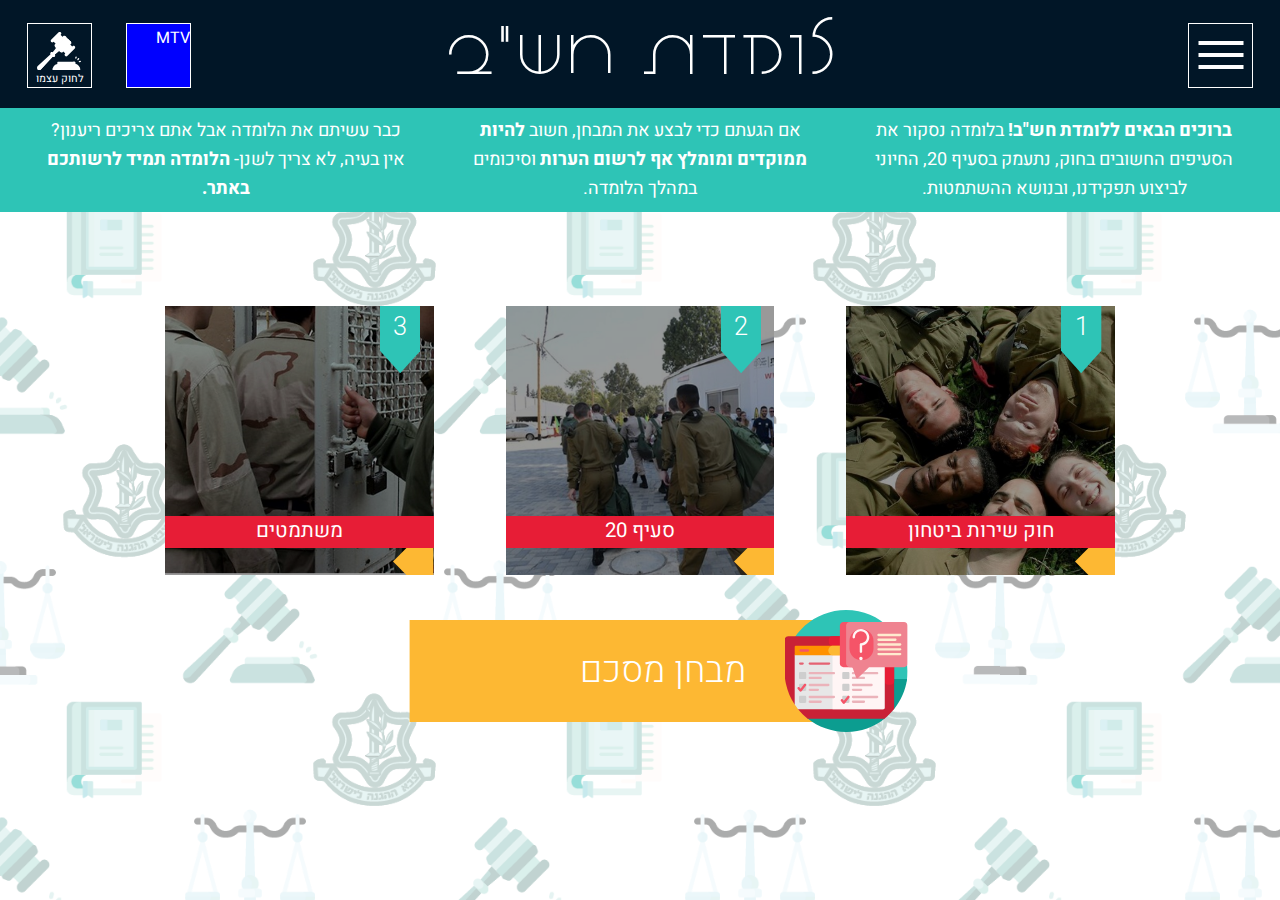
<file: index.html>
<!DOCTYPE html><html lang="en"><head><meta charset="utf-8"><meta http-equiv="X-UA-Compatible" content="IE=edge"><meta name="viewport" content="width=device-width,initial-scale=1"><link rel="icon" type="image/gif/png" href="/lawLogo.png"><title>Index Page</title><link href="css/index.6bb4d881.css" rel="preload" as="style"><link href="js/chunk-vendors.ba0c5b2d.js" rel="preload" as="script"><link href="js/index.10072d89.js" rel="preload" as="script"><link href="css/index.6bb4d881.css" rel="stylesheet"></head><body><noscript><strong>We're sorry but Index Page doesn't work properly without JavaScript enabled. Please enable it to continue.</strong></noscript><div id="app"></div><script src="js/chunk-vendors.ba0c5b2d.js"></script><script src="js/index.10072d89.js"></script></body></html>
</file>
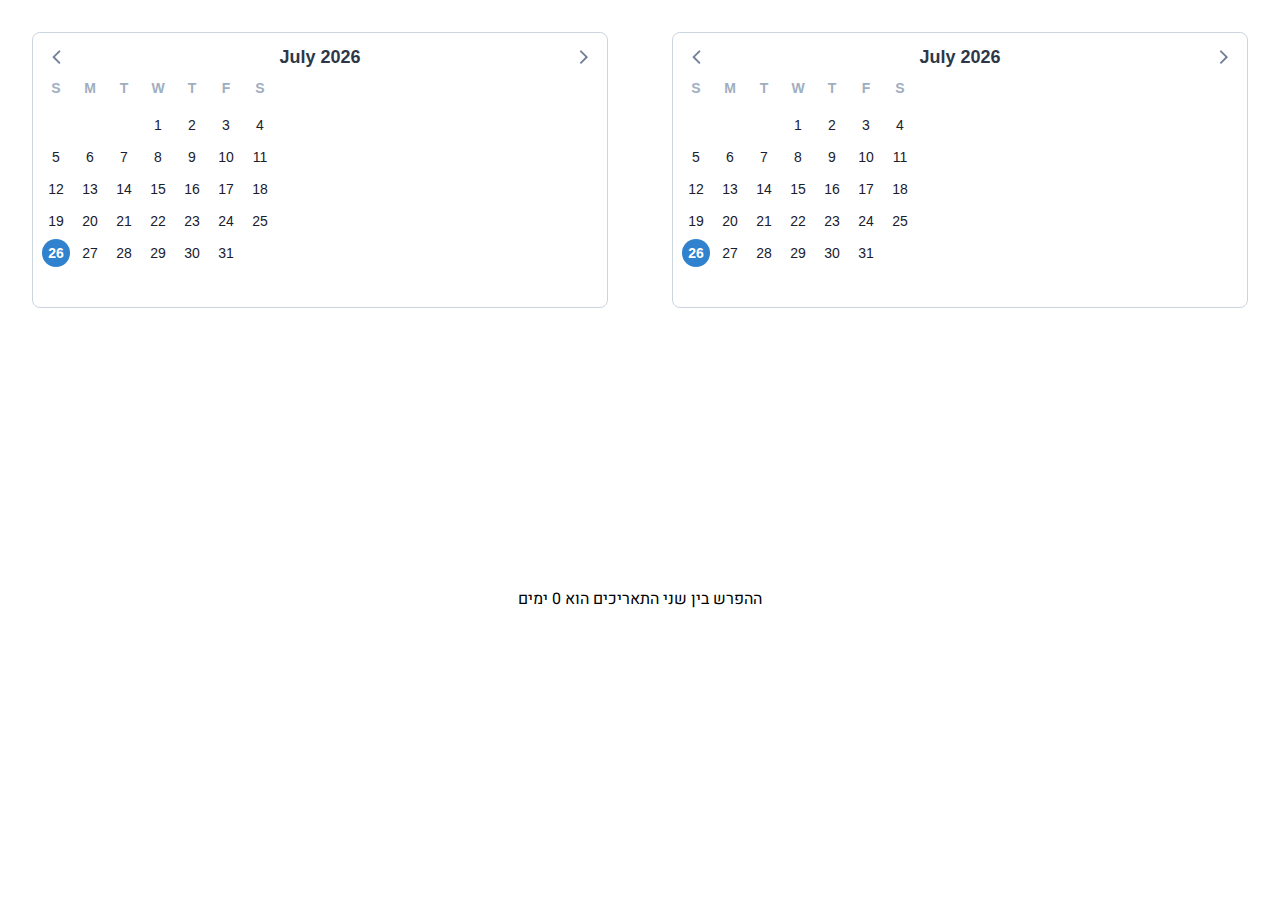
<file: dateCalculator.html>
<!DOCTYPE html><html lang=""><head><meta charset="utf-8"><meta http-equiv="X-UA-Compatible" content="IE=edge"><meta name="viewport" content="width=device-width,initial-scale=1"><link rel="icon" type="image/gif/png" href="/calculatorLogo.png"><title>Date Calculator</title><link href="css/dateCalculator.402e9d81.css" rel="preload" as="style"><link href="js/chunk-vendors.ba0c5b2d.js" rel="preload" as="script"><link href="js/dateCalculator.2017fb13.js" rel="preload" as="script"><link href="css/dateCalculator.402e9d81.css" rel="stylesheet"></head><body><noscript><strong>We're sorry but Date Calculator doesn't work properly without JavaScript enabled. Please enable it to continue.</strong></noscript><div id="app"></div><script src="js/chunk-vendors.ba0c5b2d.js"></script><script src="js/dateCalculator.2017fb13.js"></script></body></html>
</file>
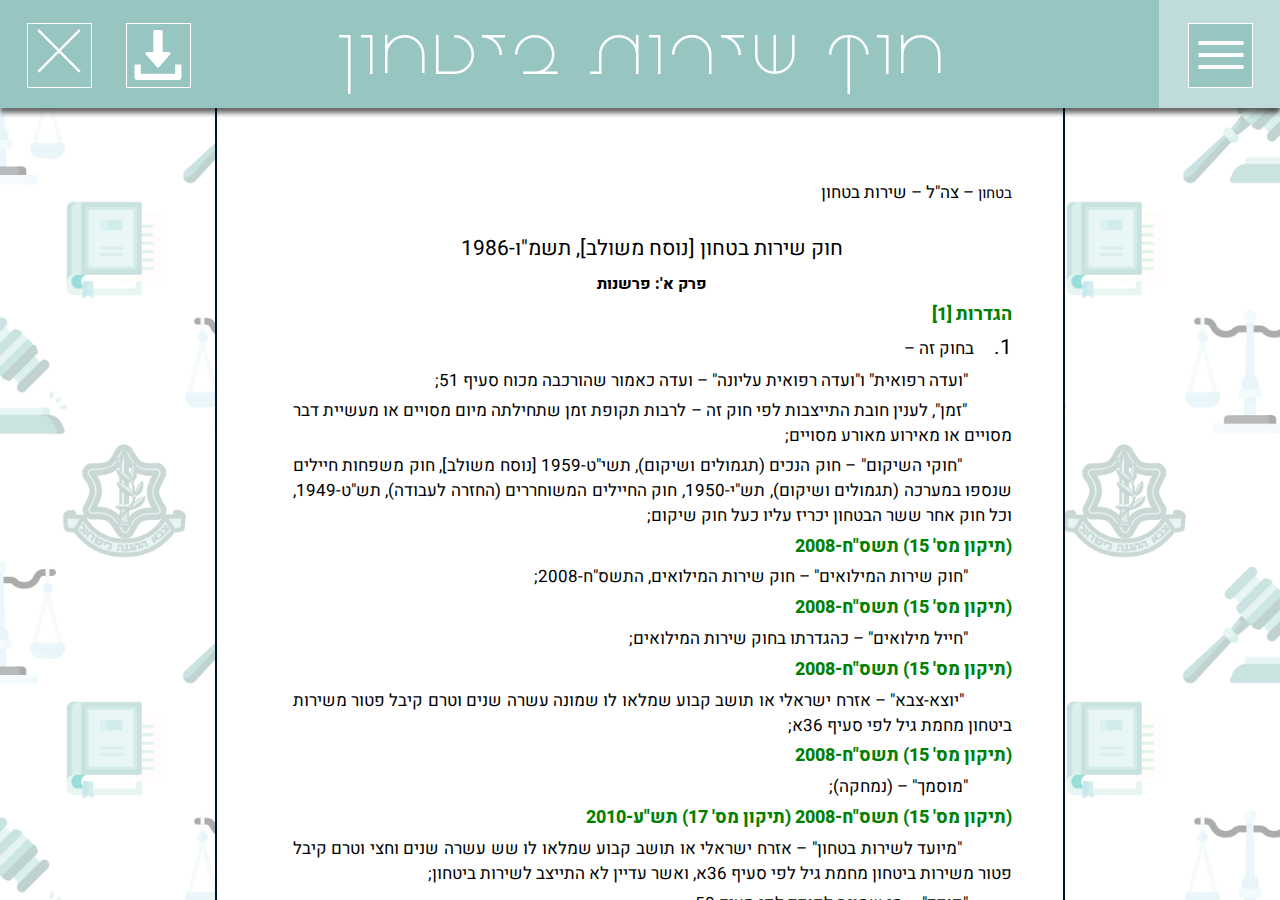
<file: theLaw.html>
<!DOCTYPE html><html lang=""><head><meta charset="utf-8"><meta http-equiv="X-UA-Compatible" content="IE=edge"><meta name="viewport" content="width=device-width,initial-scale=1"><link rel="icon" type="image/gif/png" href="/lawLogo.png"><title>The Law</title><link href="css/theLaw.37256b48.css" rel="preload" as="style"><link href="js/chunk-vendors.ba0c5b2d.js" rel="preload" as="script"><link href="js/theLaw.b38c32f3.js" rel="preload" as="script"><link href="css/theLaw.37256b48.css" rel="stylesheet"></head><body><noscript><strong>We're sorry but The Law doesn't work properly without JavaScript enabled. Please enable it to continue.</strong></noscript><div id="app"></div><script src="js/chunk-vendors.ba0c5b2d.js"></script><script src="js/theLaw.b38c32f3.js"></script></body></html>
</file>
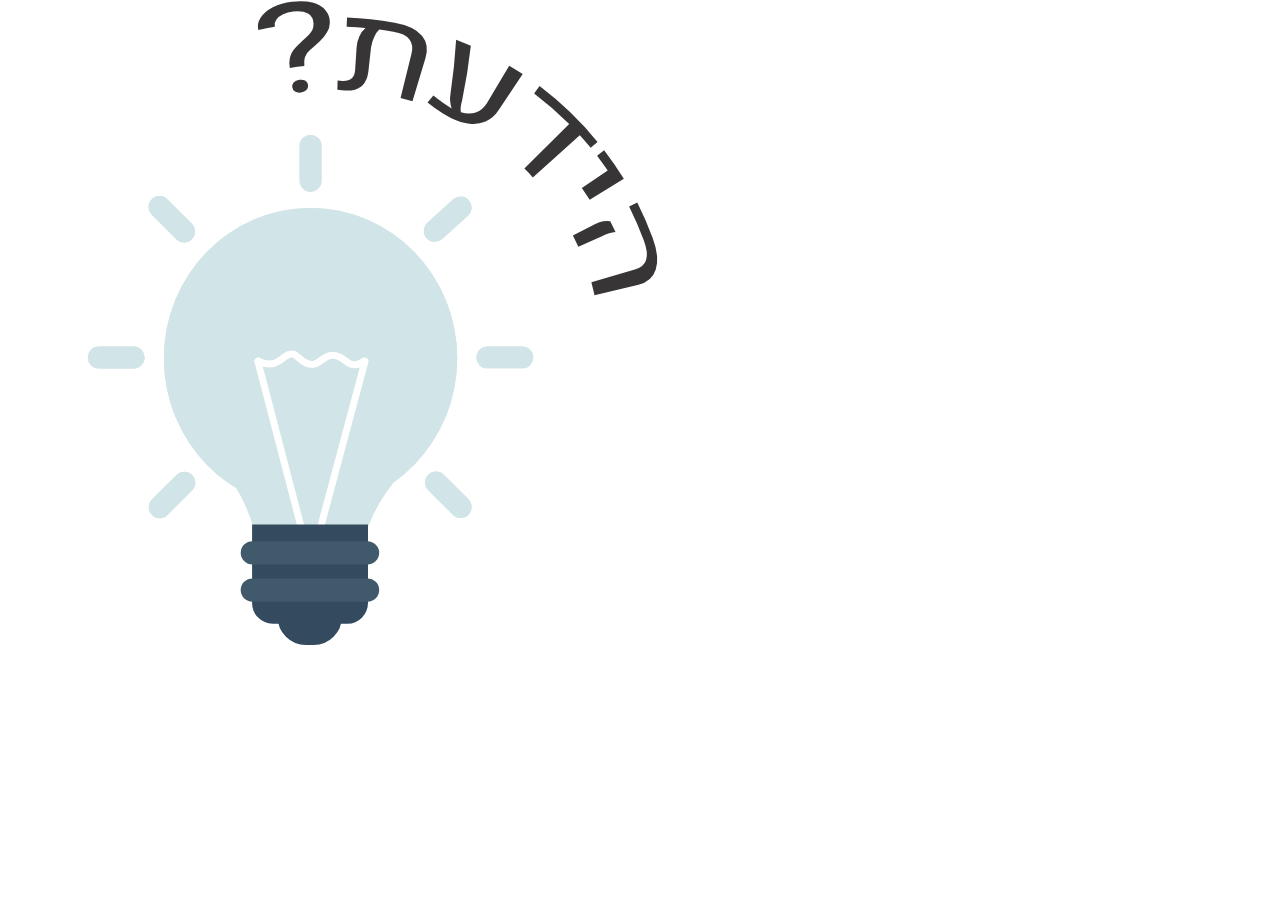
<file: animations/ideaBtn/ideaBtn.html>
<!DOCTYPE html>
<!--
	NOTES:
	1. All tokens are represented by '$' sign in the template.
	2. You can write your code only wherever mentioned.
	3. All occurrences of existing tokens will be replaced by their appropriate values.
	4. Blank lines will be removed automatically.
	5. Remove unnecessary comments before creating your template.
-->
<html>
<head>
<meta charset="UTF-8">
<meta name="authoring-tool" content="Adobe_Animate_CC">
<title>ideaBtn</title>
<!-- write your code here -->
<script src="./../createjs.min.js"></script>
<script src="ideaBtn.js?1627220885524"></script>
<script>
var canvas, stage, exportRoot, anim_container, dom_overlay_container, fnStartAnimation;
function init() {
	canvas = document.getElementById("canvas");
	anim_container = document.getElementById("animation_container");
	dom_overlay_container = document.getElementById("dom_overlay_container");
	var comp=AdobeAn.getComposition("A95BA620329ACC4680FE94E1B8FE4D7B");
	var lib=comp.getLibrary();
	handleComplete({},comp);
}
function handleComplete(evt,comp) {
	//This function is always called, irrespective of the content. You can use the variable "stage" after it is created in token create_stage.
	var lib=comp.getLibrary();
	var ss=comp.getSpriteSheet();
	exportRoot = new lib.ideaBtn();
	stage = new lib.Stage(canvas);	
	//Registers the "tick" event listener.
	fnStartAnimation = function() {
		stage.addChild(exportRoot);
		createjs.Ticker.framerate = lib.properties.fps;
		createjs.Ticker.addEventListener("tick", stage);
	}	    
	//Code to support hidpi screens and responsive scaling.
	AdobeAn.makeResponsive(true,'both',false,1,[canvas,anim_container,dom_overlay_container]);	
	AdobeAn.compositionLoaded(lib.properties.id);
	fnStartAnimation();
}
</script>
<!-- write your code here -->
</head>
<body onload="init();" style="margin:0px;">
	<div id="animation_container" style="background-color:rgba(255, 255, 255, 0); width:700px; height:700px; cursor: pointer;">
		<canvas id="canvas" width="700" height="700" style="position: absolute; display: block; background-color:rgba(255, 255, 255, 0);"></canvas>
		<div id="dom_overlay_container" style="pointer-events:none; overflow:hidden; width:700px; height:700px; position: absolute; left: 0px; top: 0px; display: block;">
		</div>
	</div>
</body>
</html>
</file>
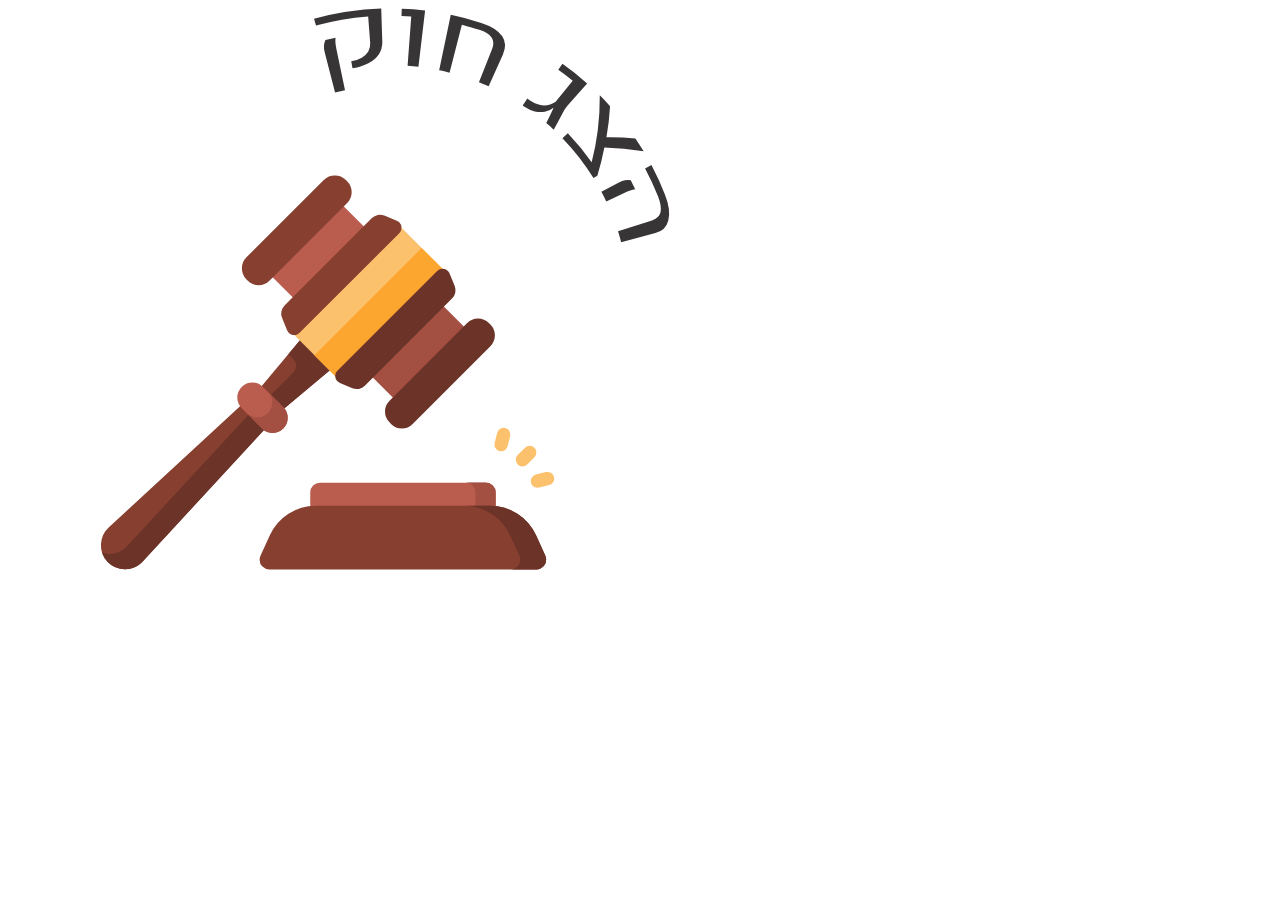
<file: animations/lawBtn/lawBtn.html>
<!DOCTYPE html>
<!--
	NOTES:
	1. All tokens are represented by '$' sign in the template.
	2. You can write your code only wherever mentioned.
	3. All occurrences of existing tokens will be replaced by their appropriate values.
	4. Blank lines will be removed automatically.
	5. Remove unnecessary comments before creating your template.
-->
<html>
<head>
<meta charset="UTF-8">
<meta name="authoring-tool" content="Adobe_Animate_CC">
<title>lawBtn</title>
<!-- write your code here -->
<script src="./../createjs.min.js"></script>
<script src="lawBtn.js?1627220720623"></script>
<script>
var canvas, stage, exportRoot, anim_container, dom_overlay_container, fnStartAnimation;
function init() {
	canvas = document.getElementById("canvas");
	anim_container = document.getElementById("animation_container");
	dom_overlay_container = document.getElementById("dom_overlay_container");
	var comp=AdobeAn.getComposition("65C0BA409DB3F1429919413E66F415C6");
	var lib=comp.getLibrary();
	handleComplete({},comp);
}
function handleComplete(evt,comp) {
	//This function is always called, irrespective of the content. You can use the variable "stage" after it is created in token create_stage.
	var lib=comp.getLibrary();
	var ss=comp.getSpriteSheet();
	exportRoot = new lib.lawBtn();
	stage = new lib.Stage(canvas);	
	//Registers the "tick" event listener.
	fnStartAnimation = function() {
		stage.addChild(exportRoot);
		createjs.Ticker.framerate = lib.properties.fps;
		createjs.Ticker.addEventListener("tick", stage);
	}	    
	//Code to support hidpi screens and responsive scaling.
	AdobeAn.makeResponsive(true,'both',false,1,[canvas,anim_container,dom_overlay_container]);	
	AdobeAn.compositionLoaded(lib.properties.id);
	fnStartAnimation();
}
</script>
<!-- write your code here -->
</head>
<body onload="init();" style="margin:0px;">
	<div id="animation_container" style="background-color:rgba(102, 102, 255, 0.00); width:685px; height:575px; cursor: pointer;">
		<canvas id="canvas" width="685" height="575" style="position: absolute; display: block; background-color:rgba(102, 102, 255, 0.00);"></canvas>
		<div id="dom_overlay_container" style="pointer-events:none; overflow:hidden; width:685px; height:575px; position: absolute; left: 0px; top: 0px; display: block;">
		</div>
	</div>
</body>
</html>
</file>
<file: css/index.6bb4d881.css>
.chapter-btn[data-v-7463b751]{position:relative;margin:4vmin;height:21vmax;width:21vmax;max-width:35vh;max-height:35vh;background-size:cover;cursor:pointer;overflow:hidden}.chapter-1[data-v-7463b751]{background-image:url(../img/idfServiceLaw.7885396c.jpg)}.chapter-2[data-v-7463b751]{background-image:url(../img/section20.99028194.jpg)}.chapter-3[data-v-7463b751]{background-image:url(../img/defaulters.a741f1a0.jpg)}.chapters-black[data-v-7463b751]{position:absolute;background-color:rgba(0,0,0,.4);height:100%;width:100%}@-webkit-keyframes remove-black-7463b751{0%{background-color:rgba(0,0,0,.4)}to{background-color:hsla(0,0%,100%,.3)}}@keyframes remove-black-7463b751{0%{background-color:rgba(0,0,0,.4)}to{background-color:hsla(0,0%,100%,.3)}}.remove-black[data-v-7463b751]{-webkit-animation:remove-black-7463b751 1.2s;animation:remove-black-7463b751 1.2s;background-color:hsla(0,0%,100%,.3)}@-webkit-keyframes fill-bar-7463b751{0%{width:0}to{width:100%}}@keyframes fill-bar-7463b751{0%{width:0}to{width:100%}}.chapter-btn-full-progress-bar[data-v-7463b751]{background-color:var(--yellow);-webkit-animation:fill-bar-7463b751 1.2s;animation:fill-bar-7463b751 1.2s;display:inline-block;width:100%;height:100%}.chapter-btn:hover .chapters-black[data-v-7463b751]{-webkit-transition:.1s;transition:.1s;background-color:hsla(0,0%,100%,.3)}.chapter-btn-progress-bar[data-v-7463b751]{height:10%;width:100%;position:absolute;bottom:0}.chapter-btn-progress-marker[data-v-7463b751]{width:15%;height:100%;display:inline-block;position:absolute}.chapter-btn-title[data-v-7463b751]{background-color:var(--red);position:absolute;bottom:10%;width:100%;height:12%;text-align:center;color:#fff;font-size:calc(.6em + 1.2vmin);display:-webkit-box;display:-ms-flexbox;display:flex;-webkit-box-pack:center;-ms-flex-pack:center;justify-content:center;-webkit-box-align:center;-ms-flex-align:center;align-items:center}.chapter-btn-number-container[data-v-7463b751]{position:absolute;height:25%;width:15%;right:5%}.chapter-btn-number[data-v-7463b751]{position:absolute;text-align:center;width:100%;font-weight:lighter;top:-2vmin;font-size:calc(.8em + 1.4vmin);display:-webkit-box;display:-ms-flexbox;display:flex;-webkit-box-pack:center;-ms-flex-pack:center;justify-content:center;-webkit-box-align:center;-ms-flex-align:center;align-items:center;color:#fff}.pop-up[data-v-03f44f43]{height:100vh;width:100vw;position:absolute;line-height:2.5vmax;font-size:2vmax;background-color:hsla(0,0%,100%,0);font-weight:lighter}.go-study .pop-up-container[data-v-03f44f43]{height:60%}.skip-chapter .pop-up-text[data-v-03f44f43]{width:50%;top:10%;right:2%}.go-study .pop-up-text[data-v-03f44f43]{left:10%;position:absolute;top:40%;-webkit-transform:translateY(-50%);transform:translateY(-50%)}.skip-in-menu .pop-up-container[data-v-03f44f43]{width:45vmax}.skip-in-menu .pop-up-text[data-v-03f44f43]{right:6%}.skip-chapter .pop-up-image[data-v-03f44f43]{position:absolute;text-align:right;left:4%;bottom:34%;height:38%;width:50%}.test-ready .pop-up-text[data-v-03f44f43]{top:10%}.test-or-feedback .pop-up-text[data-v-03f44f43]{top:20%;width:100%;text-align:center;line-height:2em}.go-study .pop-up-btn-container[data-v-03f44f43]{height:20%;width:40%}.skip-in-menu .pop-up-btn-no[data-v-03f44f43]{background-color:#a2dad6}.skip-in-menu .pop-up-btn-yes[data-v-03f44f43]{background-color:var(--blue)}.skip-in-menu .pop-up-btn-no[data-v-03f44f43]:hover,.skip-in-menu .pop-up-btn-yes[data-v-03f44f43]:hover{background-color:var(--darken-blue)}.go-study .pop-up-btn[data-v-03f44f43]{-webkit-box-pack:start;-ms-flex-pack:start;justify-content:flex-start}.pop-up-btn[data-v-03f44f43]{font-weight:400}.go-study-img[data-v-03f44f43]{height:70%;position:absolute;top:50%;-webkit-transform:translateY(-50%);transform:translateY(-50%);right:5%}.go-study .study-img[data-v-03f44f43]{height:105%;position:relative;bottom:0;-webkit-transform:translateX(50%);transform:translateX(50%)}.overtaking-img[data-v-03f44f43]{height:55%;width:55%;position:absolute;left:-8%;top:4%}.dont-show-again[data-v-03f44f43]{font-size:.7em;position:absolute;bottom:30%;right:58%}.go-study-menu-icon[data-v-03f44f43]{vertical-align:middle;height:3vmax;margin-right:2%}.introduction-div[data-v-d35a32bc]{font-size:2vmin;display:-webkit-box;display:-ms-flexbox;display:flex;-webkit-box-pack:space-evenly;-ms-flex-pack:space-evenly;justify-content:space-evenly;-webkit-box-align:center;-ms-flex-align:center;align-items:center}.introduction-text[data-v-d35a32bc]{margin:1vmin;width:28%;max-width:400px}.homepage-btn-container[data-v-d35a32bc]{position:absolute;top:30vmin;width:100%}.chapters-container[data-v-d35a32bc]{-webkit-box-pack:center;-ms-flex-pack:center;justify-content:center;display:-webkit-box;display:-ms-flexbox;display:flex;-ms-flex-wrap:wrap;flex-wrap:wrap}.test-btn[data-v-d35a32bc]{position:absolute;background-color:var(--yellow);height:8vmax;width:36vmax;display:-webkit-box;display:-ms-flexbox;display:flex;-webkit-box-align:center;-ms-flex-align:center;align-items:center;left:50%;-webkit-transform:translate(-50%);transform:translate(-50%);max-height:17vh;max-width:70vh;margin-top:1vh;cursor:pointer}.test-btn[data-v-d35a32bc]:hover{background-color:var(--lighten-yellow)}.test-btn p[data-v-d35a32bc]{color:#fff;margin:0 3vmax;font-size:4vh;font-weight:lighter}.test-btn-icon[data-v-d35a32bc]{height:120%;margin-right:-8%}.exercise-question[data-v-6aa08d6c]{font-size:1.1em}.section-title[data-v-6aa08d6c]{background-color:var(--yellow);width:-webkit-fit-content;width:-moz-fit-content;width:fit-content;padding:0 1vh;margin:0;font-size:1.1em}.exercise-answers-container[data-v-6aa08d6c]{display:-webkit-box;display:-ms-flexbox;display:flex;-webkit-box-orient:vertical;-webkit-box-direction:normal;-ms-flex-flow:column nowrap;flex-flow:column nowrap;z-index:2}.exercise-answer[data-v-6aa08d6c]{background-color:rgba(1,22,39,.7);padding:2vmin;margin:1vmin;border:1px solid #000;color:#fff}.exercise-answer[data-v-6aa08d6c]:not(.disable):hover{cursor:pointer;-webkit-transition:.2s;transition:.2s;background-color:rgba(1,22,39,.9)}.answer-explanation[data-v-6aa08d6c]{padding:2vmin;margin:1vmin;border:var(--yellow) 3px solid}.correct-answer[data-v-6aa08d6c]{background-color:rgba(32,178,105,.9)}.correct-answer[data-v-6aa08d6c]:hover{background-color:rgba(32,178,105,.9);cursor:auto}.incorrect-answer[data-v-6aa08d6c]{background-color:rgba(231,29,54,.9)}.incorrect-answer[data-v-6aa08d6c]:not(.disable):hover{background-color:rgba(231,29,54,.9);cursor:auto}.chapter1-page1 .page-title[data-v-71abde86]{background-image:url(../img/page1Title.d4eed6fb.svg);background-size:cover}.chapter1-page1-definitions-container[data-v-71abde86]{height:40vh;font-weight:700;font-size:calc(.5em + 1vmin);line-height:calc(.8em + 1.7vmin)}.kid[data-v-71abde86]{background-image:url(../img/kid.d684e983.svg);background-size:85% 85%;background-position:center 70%}.teen[data-v-71abde86]{background-image:url(../img/teen.3c3385bb.svg)}.officer[data-v-71abde86]{background-image:url(../img/officer.79fe7e31.svg)}.show-more[data-v-bef2f006]{margin:2vmin}.section-title-container[data-v-bef2f006]{position:relative;height:6.6vmin}.section-title[data-v-bef2f006]{background-color:var(--blue);height:-webkit-fit-content;height:-moz-fit-content;height:fit-content;width:-webkit-fit-content;width:-moz-fit-content;width:fit-content;padding:0 1vh;position:absolute;bottom:0;margin:0}.show-more-btn-img[data-v-bef2f006]{z-index:1;height:120%;width:100%;position:absolute;left:0;bottom:0;margin:0;padding:0;border:none;overflow:hidden;cursor:pointer}.did-you-know-btn-img[data-v-bef2f006]{height:120%;width:120%}.law-style[data-v-bef2f006]{margin:0;background-color:rgba(46,196,182,.1);font-weight:lighter;padding:2vmin}.did-u-know-style[data-v-bef2f006]{position:relative;top:-1.5vmin;background-color:rgba(253,184,51,.1);font-weight:700;padding:1em}.button-text[data-v-bef2f006]{width:12%;position:absolute;left:-1%;top:-15%;font-size:.8em;text-align:center;line-height:1em;z-index:2}.did-you-know-btn-txt[data-v-bef2f006]{top:-40%;left:-2%}.chapter1-page2 .page-title[data-v-58d204c1]{background-image:url(../img/page2Title.32cd9c3c.svg)}.allow-wrap[data-v-58d204c1]{-ms-flex-wrap:wrap;flex-wrap:wrap}.chapter1-page3 .page-title[data-v-1ecbe00a]{background-image:url(../img/page3Title.b0aa347e.svg)}.chapter1-page4 .page-title[data-v-5bd238cc]{background-image:url(../img/page4Title.a5d16a50.svg)}.chapter1-page5 .page-title[data-v-339dc3e2]{background-image:url(../img/page5Title.dbf16538.png);background-size:35%;background-position-y:center;width:31vmin}.chapter2-page1-definitions-container[data-v-7ae1d5c4]{height:22vh;font-weight:700;font-size:calc(.5em + 1vmin);line-height:calc(.8em + 1.7vmin)}.countedPeriod[data-v-7ae1d5c4]{background-image:url(../img/countedPriod.49530d02.png);background-size:auto 80%}.uncountedPeriod[data-v-7ae1d5c4]{background-image:url(../img/uncountedPriod.f58951ac.png);background-size:auto 80%}.definition[data-v-7ae1d5c4]{background-color:#fee3ad}.chapter2-page1-definitions-container[data-v-6a5e9138]{height:22vh;font-weight:700}.definition[data-v-6a5e9138]{background-color:#fee3ad}.example-content[data-v-6a5e9138]{padding:2% 0 0 0}table td[data-v-6a5e9138]{vertical-align:top}.inner-table td[data-v-6a5e9138]{background-color:#fff;font-weight:400}.inner-table th[data-v-6a5e9138]{background-color:var(--black);border-color:#fff}.warning-container[data-v-bc17d28e]{width:100%;-ms-flex-pack:distribute;justify-content:space-around}.warning-container[data-v-bc17d28e],.warning[data-v-bc17d28e]{display:-webkit-box;display:-ms-flexbox;display:flex;-webkit-box-align:center;-ms-flex-align:center;align-items:center}.warning[data-v-bc17d28e]{background-color:var(--lighten-yellow);width:-webkit-fit-content;width:-moz-fit-content;width:fit-content}.warning p[data-v-bc17d28e]{margin:0}.warning img[data-v-bc17d28e]{width:8.5vmin;min-height:1.8em}.left-warning[data-v-bc17d28e]{padding-left:2%;-webkit-transform:rotate(10deg);transform:rotate(10deg);margin-top:5%}.right-warning[data-v-bc17d28e]{padding-right:2%;-webkit-transform:rotate(350deg);transform:rotate(350deg);margin-top:3%}.left-warning img[data-v-bc17d28e]{margin-right:-4.25vmin}.right-warning img[data-v-bc17d28e]{margin-left:-4.25vmin}.example-help[data-v-72b3aaba]{border:var(--yellow) .5vmin solid;width:55%;display:-webkit-box;display:-ms-flexbox;display:flex;position:relative;padding:1%}.example-help div[data-v-72b3aaba]{padding:2%;-webkit-box-sizing:border-box;box-sizing:border-box}.example-help-mark[data-v-72b3aaba]{width:25%;font-size:7vmin;text-align:center;display:-webkit-box;display:-ms-flexbox;display:flex;-webkit-box-align:center;-ms-flex-align:center;align-items:center;-webkit-box-pack:center;-ms-flex-pack:center;justify-content:center;color:#fff;background-color:var(--yellow);margin-left:3%}.change-to-text[data-v-72b3aaba]{width:12%;position:absolute;right:2%;top:0;cursor:pointer}.change-to-text:hover img[data-v-72b3aaba]{height:94%;width:94%;padding:3% 3% 0 0}.example-img[data-v-72b3aaba]{width:100%;height:100%}.example-container[data-v-72b3aaba]{display:-webkit-box;display:-ms-flexbox;display:flex;-webkit-box-orient:vertical;-webkit-box-direction:normal;-ms-flex-direction:column;flex-direction:column;-ms-flex-wrap:nowrap;flex-wrap:nowrap;-webkit-box-align:end;-ms-flex-align:end;align-items:flex-end;-webkit-box-sizing:border-box;box-sizing:border-box}.example-content[data-v-72b3aaba]{padding-bottom:6%;width:100%;-webkit-box-sizing:border-box;box-sizing:border-box;padding:2%}.example-header[data-v-72b3aaba]{width:100%;padding:0;text-align:center}.time-line-container[data-v-72b3aaba]{width:100%;height:30%;max-height:20vh}.time-stamps-container[data-v-72b3aaba]{width:100%;height:100%;display:-webkit-box;display:-ms-flexbox;display:flex;-webkit-box-pack:center;-ms-flex-pack:center;justify-content:center;-webkit-box-align:stretch;-ms-flex-align:stretch;align-items:stretch;-webkit-box-orient:horizontal;-webkit-box-direction:normal;-ms-flex-direction:row;flex-direction:row;-ms-flex-wrap:nowrap;flex-wrap:nowrap;position:relative;top:-2vmin}.time-stamp[data-v-72b3aaba]{margin:0 2%;position:relative;width:20%;height:100%;cursor:pointer}.time-stamp-active[data-v-72b3aaba]{cursor:auto}.time-stamp-title[data-v-72b3aaba]{background-color:var(--blue);text-align:center;color:#fff}.time-stamp-shape[data-v-72b3aaba]{z-index:1;height:-webkit-fit-content;height:-moz-fit-content;height:fit-content}.time-stamp-active .time-stamp-shape path[data-v-72b3aaba]{stroke:var(--red)}.time-stamp-shape-gray:hover .hover-gray[data-v-72b3aaba]{fill:#f2f2f2}.time-stamp-active .time-stamp-title[data-v-72b3aaba]{background-color:var(--red)}.time-stamp p[data-v-72b3aaba]{z-index:5;position:absolute;left:50%;top:15%;-webkit-transform:translateX(-50%);transform:translateX(-50%);width:100%;text-align:center;font-size:.95em;line-height:1.5em}.active-image-container[data-v-72b3aaba]{background-color:#fff;width:70%;height:4em;position:absolute;left:15%;bottom:-1em}.active-image[data-v-72b3aaba]{width:90%;height:90%;position:absolute;top:5%;left:5%;cursor:auto}.change-to-text-text[data-v-72b3aaba]{font-size:.8em;text-align:center;line-height:1em;width:105%}table a[data-v-59e8fffa]{padding:0}.accordion-container[data-v-3ecda22f]{list-style:none;margin:0;padding:0}.accordion-item[data-v-3a914a41]{cursor:pointer;position:relative}.accordion-trigger[data-v-3a914a41]{background-color:var(--blue);-webkit-box-shadow:0 4px 2px -2px grey;box-shadow:0 4px 2px -2px grey;display:-webkit-box;display:-ms-flexbox;display:flex;-webkit-box-align:center;-ms-flex-align:center;align-items:center;color:#fff;height:6vmin}.accordion-trigger[data-v-3a914a41]:hover{background-color:#2fb6a8}.accordion-trigger .arrow-img[data-v-3a914a41]{-webkit-transform:rotate(90deg);transform:rotate(90deg);margin:0 2vmin;height:100%;width:5vmin;-webkit-transition:-webkit-transform .2s;transition:-webkit-transform .2s;transition:transform .2s;transition:transform .2s,-webkit-transform .2s}.accordion-trigger-active .arrow-img[data-v-3a914a41]{-webkit-transform:rotate(0deg);transform:rotate(0deg)}.accordion-trigger .icon-img[data-v-3a914a41]{margin-left:2vmin;height:100%}.accordion-trigger-active .icon-img[data-v-3a914a41]{height:120%}h3[data-v-29f01ffa]{margin:0;line-height:6vmin}.accordion-container[data-v-29f01ffa]{width:80%;margin:0 10%}[data-v-29f01ffa] .accordion-content{margin:1em;cursor:auto}.accordion-item[data-v-29f01ffa]{border-width:0 3px 3px 3px;border-style:solid;border-color:var(--blue)}.list-item[data-v-77dc936c]{height:2em}.list-down-shape[data-v-77dc936c]{height:140%;width:5%;position:relative;top:40%;text-align:right}.list-text[data-v-77dc936c]{background-color:var(--lighten-blue);text-indent:1em;width:28em}.list-shape[data-v-77dc936c]{width:10%}.example-container[data-v-77dc936c]{margin-top:5vmin}.status-list-container[data-v-1ec0a0d4]{width:100%;margin:1.5vmin 0}.status-list-item[data-v-1ec0a0d4]{display:-webkit-box;display:-ms-flexbox;display:flex;-ms-flex-wrap:nowrap;flex-wrap:nowrap;-webkit-box-align:stretch;-ms-flex-align:stretch;align-items:stretch}.list-status-shape[data-v-1ec0a0d4]{width:15%}.status-list-title[data-v-1ec0a0d4]{width:20%;padding:2%;-webkit-box-sizing:border-box;box-sizing:border-box;text-align:center;background-color:var(--yellow);color:#fff;font-weight:700;height:auto}.status-list-content[data-v-1ec0a0d4],.status-list-title[data-v-1ec0a0d4]{display:-webkit-box;display:-ms-flexbox;display:flex;-webkit-box-align:center;-ms-flex-align:center;align-items:center}.status-list-content[data-v-1ec0a0d4]{background-color:var(--lighten-blue);width:65%;padding-left:6vw}.graph-navigation[data-v-0767cd28]{display:-webkit-box;display:-ms-flexbox;display:flex;-webkit-box-orient:horizontal;-webkit-box-direction:normal;-ms-flex-flow:row nowrap;flex-flow:row nowrap;-webkit-box-sizing:border-box;box-sizing:border-box}.graph-progress-container[data-v-0767cd28]{background-color:#f2f2f2;width:30%;margin-left:2vmin;-ms-flex-direction:column;flex-direction:column;-webkit-box-pack:center;-ms-flex-pack:center;justify-content:center;-ms-flex-wrap:nowrap;flex-wrap:nowrap;position:relative}.graph-container[data-v-0767cd28],.graph-progress-container[data-v-0767cd28]{display:-webkit-box;display:-ms-flexbox;display:flex;-webkit-box-orient:vertical;-webkit-box-direction:normal}.graph-container[data-v-0767cd28]{-ms-flex-flow:column nowrap;flex-flow:column nowrap;-webkit-box-align:end;-ms-flex-align:end;align-items:flex-end;width:100%}.graph-help[data-v-0767cd28]{border:var(--yellow) .5vmin solid;width:70%;display:-webkit-box;display:-ms-flexbox;display:flex;position:relative;padding:1%}.graph-help div[data-v-0767cd28]{padding:2%;-webkit-box-sizing:border-box;box-sizing:border-box}.graph-help-mark[data-v-0767cd28]{width:25%;font-size:7vmin;text-align:center;-webkit-box-pack:center;-ms-flex-pack:center;justify-content:center;color:#fff;background-color:var(--yellow);margin-left:3%}.graph-help-mark[data-v-0767cd28],.graph-main[data-v-0767cd28]{display:-webkit-box;display:-ms-flexbox;display:flex;-webkit-box-align:center;-ms-flex-align:center;align-items:center}.graph-main[data-v-0767cd28]{border:var(--red) 2px solid;height:40vh;width:100%;position:relative;-webkit-box-orient:vertical;-webkit-box-direction:normal;-ms-flex-flow:nowrap column;flex-flow:column nowrap}.graph-main-top[data-v-0767cd28]{width:60%;background-color:var(--red);text-align:center;color:#fff;height:-webkit-fit-content;height:-moz-fit-content;height:fit-content;padding:1% 20%}.graph-title[data-v-0767cd28]{color:#fff;font-size:1.2em;line-height:1.8em;margin:0}.back-btn[data-v-0767cd28]{right:11%}.back-btn[data-v-0767cd28],.restart-btn[data-v-0767cd28]{position:absolute;color:var(--yellow);top:1%;height:8%;width:8%;cursor:pointer}.restart-btn[data-v-0767cd28]{right:1%}.graph-main-top-shape[data-v-0767cd28]{width:50%;height:20%;margin:0}.graph-choice-container[data-v-0767cd28]{display:-webkit-box;display:-ms-flexbox;display:flex;-ms-flex-wrap:wrap;flex-wrap:wrap;-ms-flex-pack:distribute;justify-content:space-around;-webkit-box-align:center;-ms-flex-align:center;align-items:center;width:100%;height:60%}.graph-choice[data-v-0767cd28]{background-color:var(--yellow);padding:3% 5%;cursor:pointer}.graph-choice[data-v-0767cd28]:hover{background-color:var(--lighten-yellow)}.not-btn-choice[data-v-0767cd28]{background-color:#fff;font-size:1.4em;cursor:auto}.not-btn-choice[data-v-0767cd28]:hover{background-color:#fff}.graph-progress[data-v-0767cd28]{margin:-5% 5%;position:relative;height:-webkit-fit-content;height:-moz-fit-content;height:fit-content}.list-down-shape[data-v-0767cd28]{width:-moz-fit-content}.graph-progress-text[data-v-0767cd28]{top:32%;left:50%;-webkit-transform:translate(-50%);transform:translate(-50%);position:absolute;text-align:center;height:50%;width:80%;font-size:.9em;line-height:1em;display:-webkit-box;display:-ms-flexbox;display:flex;-webkit-box-align:center;-ms-flex-align:center;align-items:center;-webkit-box-pack:center;-ms-flex-pack:center;justify-content:center}.back-btn div[data-v-0767cd28],.restart-btn div[data-v-0767cd28]{font-size:.8em;margin:0;position:relative;top:-50%}.back-btn img[data-v-0767cd28],.restart-btn img[data-v-0767cd28]{height:60%;width:80%;margin:0;-webkit-transition:.1s ease-in;transition:.1s ease-in}.restart-btn:hover img[data-v-0767cd28]{-webkit-transform:rotate(50deg);transform:rotate(50deg)}.back-btn:hover img[data-v-0767cd28]{-webkit-transform:rotate(150deg);transform:rotate(150deg)}.back-btn img[data-v-0767cd28]{-webkit-transform:rotate(180deg);transform:rotate(180deg)}.center-p[data-v-22857d61]{text-align:center}.graph-title[data-v-22857d61]{font-weight:700;text-align:center}.graphDefaulters[data-v-22857d61]{height:100%;width:100%}.progress-bar-page[data-v-3d596142]{background-color:rgba(0,0,0,.5);height:100%;-webkit-box-flex:1;-ms-flex-positive:1;flex-grow:1}.progress-bar-exercise[data-v-3d596142]{background-color:var(--yellow);height:100%;width:4%;float:left}.progress-marker[data-v-3d596142]{position:absolute;height:100%;width:7.5%}.full[data-v-3d596142]{background-color:var(--red)}.to-home-btn-logo[data-v-3d596142]{position:absolute;top:2vmax;left:calc(7vmin + 2vmax);height:calc(100% - 4vmax);-webkit-transition:.4s ease;transition:.4s ease;padding-right:2vmax}.next-btn[data-v-3d596142]{z-index:6}.to-home-btn-bg[data-v-3d596142]{background-color:#b81428;height:calc(100% - 4vmax);width:10vmin;position:absolute;top:2vmax;left:calc(3vmin + 2vmax);border-top-right-radius:2.8vmin;z-index:-1;-webkit-transition:.4s ease;transition:.4s ease}.next-btn:hover .to-home-btn-logo[data-v-3d596142]{left:calc(22vmin + 2vmax)}.next-btn:hover .to-home-btn-bg[data-v-3d596142]{width:25vmin}.to-home-btn[data-v-3d596142]:hover{left:6vmax}.to-home-btn-text[data-v-3d596142]{color:#fff;font-size:3vmin;width:-webkit-max-content;width:-moz-max-content;width:max-content}.to-home-btn-text-container[data-v-3d596142]{direction:ltr;overflow:hidden;width:0;-webkit-transition:.4s ease;transition:.4s ease;position:absolute;top:50%;-webkit-transform:translateY(-50%);transform:translateY(-50%);left:7vmin}.next-btn:hover .to-home-btn-text-container[data-v-3d596142]{width:15vmin}.is-correct-message[data-v-3d596142]{width:50vh;height:8vmin;position:fixed;bottom:0;right:50%;-webkit-transform:translateX(50%);transform:translateX(50%);color:#fff;font-weight:700;text-align:center;vertical-align:center;font-size:4vmin;line-height:8vmin}.red[data-v-3d596142]{background:#e71d36;background:-webkit-gradient(linear,left top,right top,from(rgba(231,29,54,0)),color-stop(25%,rgba(231,29,54,.8015581232492998)),color-stop(50%,#e71d36),color-stop(75%,rgba(231,29,54,.8)),to(rgba(231,29,54,0)));background:linear-gradient(90deg,rgba(231,29,54,0),rgba(231,29,54,.8015581232492998) 25%,#e71d36 50%,rgba(231,29,54,.8) 75%,rgba(231,29,54,0))}.green[data-v-3d596142]{background:#20b269;background:-webkit-gradient(linear,left top,right top,from(rgba(32,178,105,0)),color-stop(25%,rgba(32,178,105,.7987570028011204)),color-stop(50%,#20b269),color-stop(75%,rgba(32,178,105,.8)),to(rgba(32,178,105,0)));background:linear-gradient(90deg,rgba(32,178,105,0),rgba(32,178,105,.7987570028011204) 25%,#20b269 50%,rgba(32,178,105,.8) 75%,rgba(32,178,105,0))}.test-form[data-v-54a3b3a3]{display:-webkit-box;display:-ms-flexbox;display:flex;-ms-flex-wrap:wrap;flex-wrap:wrap;-ms-flex-pack:distribute;justify-content:space-around}.form-item[data-v-54a3b3a3]{width:30%;margin:5%;font-size:1em}.form-item input[data-v-54a3b3a3],select[data-v-54a3b3a3]{margin-right:1.8em;font-size:1em;font-family:Heebo-Regular;text-align:center;width:100%}.form-title[data-v-54a3b3a3]{width:100%;text-align:center;font-size:1.25em}.list-item[data-v-54a3b3a3]{margin-bottom:0}.list-text[data-v-54a3b3a3]{margin-right:-1.1em;text-indent:2.2em}.list-number[data-v-54a3b3a3]{right:0;display:-webkit-box;display:-ms-flexbox;display:flex;-webkit-box-pack:center;-ms-flex-pack:center;justify-content:center}.list-number img[data-v-54a3b3a3]{width:75%;-webkit-filter:drop-shadow(0 0 2px rgba(0,0,0,.7));filter:drop-shadow(0 0 2px rgba(0,0,0,.7))}.list-item .dog-tag[data-v-54a3b3a3]{width:auto;margin-top:5%;margin-left:25%;height:100%}.invalid-message[data-v-54a3b3a3]{color:red;font-size:.9em;margin:1%;width:calc(100% + 1.8em);opacity:0}.invalid-message-show[data-v-54a3b3a3]{opacity:1}.incorrect[data-v-97882876]{color:#e71d36}.correct[data-v-97882876]{color:#20b269}.calendar[data-v-97882876]{direction:ltr}.draggables-container[data-v-411d1e9e]{width:30%;min-height:100%;background-color:#f2f2f2;margin:2%}.droppables-container[data-v-411d1e9e]{width:100%;margin:2%;text-align:right}.droppables-and-text-container[data-v-411d1e9e]{display:inline}.drop-in[data-v-411d1e9e]{width:5em;background-color:#f2f2f2;margin:0 1%;display:inline-block;vertical-align:middle;height:2em}.drop-in-text[data-v-411d1e9e]{display:inline-block;height:3em}.full[data-v-411d1e9e]{background-color:var(--lighten-blue)}.correct[data-v-411d1e9e]{background-color:rgba(32,178,105,.7)}.incorrect[data-v-411d1e9e]{background-color:rgba(231,29,54,.7)}.draggables-container .items[data-v-411d1e9e]{margin:6%;width:84%;line-height:normal}.items[data-v-411d1e9e]{background-color:#f2f2f2;padding:0 2%;background-color:var(--yellow);line-height:1.5em;margin:.25em auto;cursor:-webkit-grab;cursor:grab;width:-webkit-fit-content;width:-moz-fit-content;width:fit-content}.drag-drop-container[data-v-411d1e9e]{width:100%;height:-webkit-fit-content;height:-moz-fit-content;height:fit-content;display:-webkit-box;display:-ms-flexbox;display:flex;-webkit-box-orient:horizontal;-webkit-box-direction:normal;-ms-flex-flow:row nowrap;flex-flow:row nowrap;text-align:center}.correctItems[data-v-411d1e9e]{background-color:#20b269}.correct-answer-container[data-v-411d1e9e]{margin-top:5%;padding:2% 2% 0 2%;-webkit-box-sizing:border-box;box-sizing:border-box;background-color:#d5f7e5}.drag-drop-container[data-v-08a40d10]{width:100%;height:-webkit-fit-content;height:-moz-fit-content;height:fit-content;display:-webkit-box;display:-ms-flexbox;display:flex;-webkit-box-orient:horizontal;-webkit-box-direction:normal;-ms-flex-flow:row nowrap;flex-flow:row nowrap;text-align:center}.draggables-container[data-v-08a40d10]{width:30%;min-height:100%;background-color:#f2f2f2;margin:2%}.droppables-container[data-v-08a40d10]{width:100%;display:-webkit-box;display:-ms-flexbox;display:flex;margin:2%}.drop-in[data-v-08a40d10]{width:50%;height:100%;background-color:#f2f2f2;margin:0 2%;padding:.5%}.full[data-v-08a40d10]{background-color:var(--lighten-blue)}.correct[data-v-08a40d10]{background-color:rgba(32,178,105,.7)}.incorrect[data-v-08a40d10]{background-color:rgba(231,29,54,.7)}.items[data-v-08a40d10]{background-color:#f2f2f2;padding:2%;margin:6%;background-color:var(--yellow);cursor:-webkit-grab;cursor:grab}.correctItems[data-v-08a40d10]{background-color:#f2f2f2;padding:2%;margin:6%;background-color:#20b269}.test-answers-container[data-v-8e2a5a28]{display:-webkit-box;display:-ms-flexbox;display:flex;-webkit-box-orient:vertical;-webkit-box-direction:normal;-ms-flex-flow:column nowrap;flex-flow:column nowrap}.test-answer[data-v-8e2a5a28]{background-color:#eceef0;padding:2vmin;margin:1vmin;border:1px solid #000;cursor:pointer}.test-answer[data-v-8e2a5a28]:hover{-webkit-transition:.2s;transition:.2s;background-color:#d7dbdf}.answered[data-v-8e2a5a28]{opacity:1}.selectedAnswer[data-v-8e2a5a28]{cursor:auto}.selectedAnswer[data-v-8e2a5a28],.selectedAnswer[data-v-8e2a5a28]:hover{background-color:var(--lighten-blue)}.disable[data-v-8e2a5a28]{pointer-events:none}.correct[data-v-8e2a5a28]{background-color:rgba(32,178,105,.7)}.incorrect[data-v-8e2a5a28]{background-color:rgba(231,29,54,.7)}.incorrect[data-v-001b2a34]{color:#e71d36}.correct[data-v-001b2a34]{color:#20b269}.incorrect input[data-v-001b2a34]{background-color:#e71d36;color:#fff}.correct input[data-v-001b2a34]{background-color:#20b269;color:#fff}.table-head[data-v-0c1c89d6]{color:#fff;background-color:#000}.test-answer[data-v-0c1c89d6]{background-color:#eceef0;padding:2vmin;margin:1vmin;border:1px solid #000;cursor:pointer}.test-answer[data-v-0c1c89d6]:hover{-webkit-transition:.2s;transition:.2s;background-color:#d7dbdf}.answered[data-v-0c1c89d6]{opacity:1}.selectedAnswer[data-v-0c1c89d6],.selectedAnswer[data-v-0c1c89d6]:hover{background-color:var(--lighten-blue)}.correct[data-v-0c1c89d6]{background-color:rgba(32,178,105,.7)}.incorrect[data-v-0c1c89d6]{background-color:rgba(231,29,54,.7)}.disable[data-v-0c1c89d6]{pointer-events:none}.answer-container[data-v-0c1c89d6]{padding:2% 2% 2% 2%;-webkit-box-sizing:border-box;box-sizing:border-box;width:-webkit-fit-content;width:-moz-fit-content;width:fit-content;display:inline-block}.correct-answer-container[data-v-0c1c89d6]{background-color:#d5f7e5}.incorrect-answer-container[data-v-0c1c89d6]{background-color:#f7d5d5}.progress-bar-test-question[data-v-44e27781]{position:relative;height:100%;border:1px solid #fff;color:#fff;text-align:center;font-size:1.5vmin;-webkit-box-shadow:0 .5vmin .7vmin rgba(1,22,39,.5);box-shadow:0 .5vmin .7vmin rgba(1,22,39,.5);z-index:1;-webkit-transition:.2s;transition:.2s;-webkit-transform-origin:center;transform-origin:center;-webkit-box-flex:1;-ms-flex-positive:1;flex-grow:1;cursor:pointer;line-height:150%}.progress-bar-test-question [data-v-44e27781]{position:absolute;display:inline-block;width:100%;height:100%;top:0;left:0}.progress-bar-test-question-bg[data-v-44e27781]{background-color:#011627;opacity:.5;z-index:-1}.progress-bar-test-question[data-v-44e27781]:hover{-webkit-box-flex:1.4;-ms-flex-positive:1.4;flex-grow:1.4;position:relative;height:2.4vh}.test-answers-container[data-v-44e27781]{display:-webkit-box;display:-ms-flexbox;display:flex;-webkit-box-orient:vertical;-webkit-box-direction:normal;-ms-flex-flow:column nowrap;flex-flow:column nowrap}.test-answer[data-v-44e27781]{background-color:#eceef0;padding:2vmin;margin:1vmin;border:1px solid #000;cursor:pointer}.test-answer[data-v-44e27781]:hover{-webkit-transition:.2s;transition:.2s;background-color:#d7dbdf}.answered[data-v-44e27781]{opacity:1}.selectedAnswer[data-v-44e27781]{cursor:auto}.selectedAnswer[data-v-44e27781],.selectedAnswer[data-v-44e27781]:hover{background-color:var(--lighten-blue)}.bottom-btn[data-v-44e27781]{position:fixed;bottom:1vmin;left:50%;-webkit-transform:translateX(-50%);transform:translateX(-50%);text-align:center;width:22vmin;height:6vmin;font-size:2.5vmin;display:-webkit-box;display:-ms-flexbox;display:flex;-webkit-box-align:center;-ms-flex-align:center;align-items:center;-webkit-box-pack:center;-ms-flex-pack:center;justify-content:center}.end-test-btn[data-v-44e27781]{background-color:#e0c594}.test-btn-img[data-v-44e27781]{height:120%;position:absolute;right:-4vmin;top:-.5vmin}.back-to-mtv-btn[data-v-44e27781]{background-color:#6a5acd;border:2px solid #fff;color:#fff;cursor:pointer}.new-test-btn[data-v-44e27781]{background-color:var(--yellow);color:#fff;cursor:pointer}.back-to-mtv-btn[data-v-44e27781]:hover{background-color:#392e81}.new-test-btn[data-v-44e27781]:hover{background-color:var(--darken-yellow)}.end-test-tooltip[data-v-44e27781]{background-color:#fff;position:absolute;top:-3vmin;left:50%;-webkit-transform:translateX(-50%);transform:translateX(-50%);width:20vmin;-webkit-box-shadow:0 0 10px rgba(0,0,0,.5);box-shadow:0 0 10px rgba(0,0,0,.5);font-size:1.5vmin}.btnReady[data-v-44e27781]{background-color:var(--yellow);cursor:pointer}.btnReady[data-v-44e27781]:hover{background-color:var(--lighten-yellow)}.test-pop-up[data-v-44e27781]{position:absolute;background-color:#fff;top:50%;left:50%;-webkit-transform:translate(-50%,-50%);transform:translate(-50%,-50%);height:-webkit-fit-content;height:-moz-fit-content;height:fit-content;width:40%;padding:1%;-webkit-box-sizing:border-box;box-sizing:border-box;text-align:center}.x-btn[data-v-44e27781]{position:absolute;top:7%;right:4%;background-color:var(--blue);height:4vmin;width:4vmin;cursor:pointer;color:#fff;line-height:4vmin}.correct-progress-bar[data-v-44e27781]{background-color:#20b269}.incorrect-progress-bar[data-v-44e27781]{background-color:#e71d36}.correct[data-v-44e27781]{background-color:rgba(32,178,105,.7)}.incorrect[data-v-44e27781]{background-color:rgba(231,29,54,.7)}.currentQuestion[data-v-44e27781]{background-color:var(--yellow)}.disable[data-v-44e27781]{pointer-events:none}.start-test-btn-logo[data-v-44e27781]{left:calc(8vmin + 2vmax)}.start-test-btn-bg[data-v-44e27781],.start-test-btn-logo[data-v-44e27781]{position:absolute;top:2vmax;height:calc(100% - 4vmax);-webkit-transition:.4s ease;transition:.4s ease}.start-test-btn-bg[data-v-44e27781]{background-color:#b81428;width:7vmin;left:calc(3vmin + 2vmax);border-radius:0 0 34%/100% 0;z-index:-1}.next-btn:hover .start-test-btn-logo[data-v-44e27781]{left:calc(17vmin + 2vmax)}.next-btn:hover .start-test-btn-bg[data-v-44e27781]{width:16vmin;border-radius:0 0 14%/100% 0}.start-test-btn[data-v-44e27781]:hover{left:6vmax}.start-test-btn-text[data-v-44e27781]{color:#fff;font-size:3vmin;width:-webkit-max-content;width:-moz-max-content;width:max-content}.start-test-btn-text-container[data-v-44e27781]{direction:ltr;overflow:hidden;width:0;-webkit-transition:.4s ease;transition:.4s ease;position:absolute;top:50%;-webkit-transform:translateY(-50%);transform:translateY(-50%);left:7vmin}.next-btn:hover .start-test-btn-text-container[data-v-44e27781]{width:15vmin}.pop-up-text[data-v-44e27781]{line-height:2.5vmax;font-size:1.5vmax}.progress-bar-disabled[data-v-44e27781]{cursor:default}.navigation-menu-container[data-v-f2007104]{position:absolute;display:-webkit-box;display:-ms-flexbox;display:flex;background-color:var(--lighten-blue);height:100%;width:25vmax;max-width:40vh;-ms-flex-wrap:wrap;flex-wrap:wrap;-ms-flex-line-pack:justify;align-content:space-between;-webkit-box-pack:center;-ms-flex-pack:center;justify-content:center;overflow:auto}.accordion-container[data-v-f2007104]{width:100%}.chapter-ul[data-v-f2007104]{width:100%;height:100%;padding:0}.page-li[data-v-f2007104]:hover{background-color:rgba(1,22,39,.3);color:#fff}.page-li[data-v-f2007104]{padding:1vmin 2vmin;display:-webkit-box;display:-ms-flexbox;display:flex;-webkit-box-pack:justify;-ms-flex-pack:justify;justify-content:space-between;-webkit-box-align:center;-ms-flex-align:center;align-items:center}.eye-mark[data-v-f2007104]{height:10%;width:10%}.key-list-1[data-v-f2007104],.key-list-2[data-v-f2007104]{list-style:none}.key li[data-v-f2007104]{position:relative;text-indent:1vmin}.key ul[data-v-f2007104]{margin:1vmin}.key-list-1 li[data-v-f2007104]:before{background-image:url(../img/EmptyEye.9531244f.svg)}.key-list-1 li[data-v-f2007104]:before,.key-list-2 li[data-v-f2007104]:before{content:"";position:absolute;right:-1.5em;top:1vmin;width:1.5em;height:1.5em;background-repeat:no-repeat}.key-list-2 li[data-v-f2007104]:before{background-image:url(../img/fullEye.1d58c602.svg)}.current-page[data-v-f2007104]{color:#fff}.current-page[data-v-f2007104],.current-page[data-v-f2007104]:hover{background-color:rgba(1,22,39,.8)}.key[data-v-f2007104]{margin:5%;display:-webkit-box;display:-ms-flexbox;display:flex;-webkit-box-orient:vertical;-webkit-box-direction:normal;-ms-flex-flow:column nowrap;flex-flow:column nowrap;width:80%;font-size:calc(.7em + .5vmin)}.key-text-container[data-v-f2007104]{position:relative;border:var(--yellow) 1vmin solid;background-color:var(--blue);border-top:none}.key-image[data-v-f2007104]{margin-bottom:-10%}.key-text[data-v-f2007104]{text-align:center;margin-bottom:5%}.disabled[data-v-f2007104]{pointer-events:none}.end-test-screen[data-v-e00964e4]{font-size:1.25em;line-height:2em;width:70vw;height:calc(100vh - 12vmin);background-color:#fff;position:absolute;left:50%;-webkit-transform:translateX(-50%);transform:translateX(-50%);bottom:0;border-color:var(--yellow);border-width:3vmin;border-style:solid;padding:3vmin;-webkit-box-sizing:border-box;box-sizing:border-box}.failed[data-v-e00964e4]{border-color:#e71d36}.test-score[data-v-e00964e4]{color:var(--blue);font-weight:700;font-size:3em;text-shadow:.06em 0 .05em #000;-webkit-text-shadow:.06em 0 .05em #000;line-height:normal}.text-container[data-v-e00964e4]{text-align:center}.show-me-btn[data-v-e00964e4]{position:absolute;left:50%;-webkit-transform:translateX(-50%);transform:translateX(-50%);background-color:var(--yellow);display:-webkit-box;display:-ms-flexbox;display:flex;-webkit-box-align:center;-ms-flex-align:center;align-items:center;color:#fff;height:3em;width:-webkit-fit-content;width:-moz-fit-content;width:fit-content;padding:0 1em 0 0;-webkit-box-pack:justify;-ms-flex-pack:justify;justify-content:space-between;cursor:pointer;border-radius:70%/100% 0 0 0;margin-top:5%}.show-me-btn[data-v-e00964e4]:hover{background-color:var(--darken-yellow)}.show-me-btn img[data-v-e00964e4]{height:100%;margin-left:-7.5%;margin-right:1em}.test-icon[data-v-e00964e4]{position:absolute;right:2%;top:2%;width:15%}:root{--black:#011627;--blue:#2ec4b6;--yellow:#fdb833;--red:#e71d36;--darken-black:#00040f;--darken-blue:#239c9c;--darken-yellow:#ec9522;--darken-red:#bd1125;--lighten-blue:#a2dad6;--lighten-yellow:#fece6e;--lighten-red:#f3586a}@font-face{font-family:Heebo-Regular;src:url(../fonts/Heebo-VariableFont_wght.478a2e1d.ttf);font-weight:400}@font-face{font-family:Heebo-Regular;src:url(../fonts/Heebo-Bold.bc68b4fe.ttf);font-weight:700}@font-face{font-family:Heebo-Regular;src:url(../fonts/Heebo-Light.356eda0e.ttf);font-weight:100}@font-face{font-family:Neo;src:url(../fonts/Neo.20ef5af9.ttf)}body{height:100%;width:100%;margin:0;direction:rtl;overflow:hidden;font-family:Heebo-Regular;font-weight:400;font-size:1em;line-height:1.8em}@keyframes slideEnter{0%{right:-25%}to{right:0}}@keyframes slideLeave{0%{right:0}to{right:-25%}}@-webkit-keyframes slideEnter{0%{right:-25%}to{right:0}}@-webkit-keyframes slideLeave{0%{right:0}to{right:-25%}}@keyframes delayOverlay{0%{background-color:transparent}to{background-color:transparent}}@-webkit-keyframes delayOverlay{0%{background-color:transparent}to{background-color:transparent}}.delay-overlay-leave-active{-webkit-animation:delayOverlay .6s;animation:delayOverlay .6s}.slide-enter-active{-webkit-animation:slideEnter .6s;animation:slideEnter .6s}.slide-leave-active{-webkit-animation:slideLeave .6s;animation:slideLeave .6s}.navigation-menu-overlay{position:absolute;z-index:1;background-color:rgba(0,0,0,.5);top:12vmin;height:calc(100vh - 12vmin);width:100%}.background{height:100%;width:100%;position:absolute;background-image:url(../img/background.dbadf581.png);opacity:.5;background-size:500px;z-index:-1}.top-bar{background-color:var(--black);color:#fff;position:fixed;top:0;left:0;width:100vw;height:12vmin}.top-bar-button{position:absolute;cursor:pointer;background-color:transparent;width:7vmin;height:7vmin;top:2.5vmin;color:#fff;border:1px solid #fff;background-size:80% 80%;background-repeat:no-repeat;background-position-x:center;background-position-y:center;-webkit-transition:.1s ease-out;transition:.1s ease-out}.top-bar-button:hover{background-color:var(--darken-black);background-size:70% 70%}.topbar-button-text{margin:0;line-height:normal;font-size:1.2vmin;position:absolute;bottom:0;width:100%;text-align:center}.menu-btn{right:3vmin}.mtv-btn{background-color:#00f;left:14vmin}.calac-btn{background-image:url([data-uri]);background-size:50% 50%;background-position-y:20%;left:14vmin}.calac-btn:hover{background-size:42% 42%}.calac-btn .topbar-button-text{line-height:1.4vmin}.home-btn{background-image:url([data-uri]);right:14vmin}.law-btn{left:3vmin;background-image:url(../img/whiteLaw.d489b99e.svg);background-size:70% 70%;background-position-y:30%}.law-btn:hover{background-size:60% 60%}.menu-icon{display:block;width:5vmin;position:absolute;top:50%;left:50%;-webkit-transform:translate(-50%,-50%);transform:translate(-50%,-50%)}.menu-icon:after,.menu-icon:before{background-color:#fff;content:"";display:block;height:4px;-webkit-transition:all .2s ease-in-out;transition:all .2s ease-in-out}.menu-icon:before{-webkit-box-shadow:0 12px 0 #fff;box-shadow:0 12px 0 #fff;margin-bottom:20px}.menu-icon-open:before{-webkit-box-shadow:0 0 0 #fff;box-shadow:0 0 0 #fff;-webkit-transform:translateY(12px) rotate(45deg);transform:translateY(12px) rotate(45deg)}.menu-icon-open:after{-webkit-transform:translateY(-12px) rotate(-45deg);transform:translateY(-12px) rotate(-45deg)}.title{position:absolute;top:50%;left:50%;-webkit-transform:translate(-50%,-50%);transform:translate(-50%,-50%);font-size:9vmin;font-family:neo}.table{background-color:#000}.table-bold{font-weight:700}.table-center{text-align:center}.table tr *{padding:.5em}.table tr:nth-child(odd){background-color:#e0f6f4}.table tr:nth-child(2n){background-color:#fff}.sub-bar,.table tr th{background-color:var(--blue);color:#fff}.sub-bar{position:absolute;top:12vmin;width:100vw;text-align:center;z-index:-1}.sub-title{height:5vmin;font-size:4vmin;line-height:4.5vmin}.progress-bar{position:absolute;top:17vmin;width:100vw;height:2vmin;display:-webkit-box;display:-ms-flexbox;display:flex;-webkit-box-align:center;-ms-flex-align:center;align-items:center}svg{height:100%;width:100%;vertical-align:top}.pop-up{top:50%;-webkit-transform:translate(-50%,-50%);transform:translate(-50%,-50%)}.content-container,.pop-up{position:absolute;background-color:#fff;left:50%}.content-container{border-left:var(--black) 2px solid;border-right:var(--black) 2px solid;width:850px;-webkit-box-sizing:border-box;box-sizing:border-box;max-width:100%;height:calc(100vh - 19vmin);top:19vmin;-webkit-transform:translate(-50%);transform:translate(-50%);overflow-y:auto;overflow-x:hidden;direction:ltr;padding-bottom:8vmin}.content-container .exercise-content,.content-container .page-content,.content-container .test-content{margin:4% 6%;direction:rtl}::-webkit-scrollbar{border:var(--black) 2px solid;width:10px}::-webkit-scrollbar-track{background:#dedede}::-webkit-scrollbar-thumb{background:var(--blue)}::-webkit-scrollbar-thumb:hover{background:var(--darken-blue)}::-webkit-scrollbar-button:single-button{background-color:var(--black);background-size:90%;background-repeat:no-repeat}::-webkit-scrollbar-button:single-button:vertical:decrement{height:12px;width:16px;background-position:50%;background-image:url([data-uri])}::-webkit-scrollbar-button:single-button:vertical:increment{height:12px;width:16px;background-position:50%;background-image:url([data-uri])}.bottom-ui{background:#000;background:radial-gradient(circle,rgba(0,0,0,.20211834733893552) 0,rgba(0,0,0,.2497373949579832) 66%,rgba(0,0,0,.7) 100%);width:100%;bottom:0}.bottom-ui,.bottom-ui-button{position:absolute;height:8vmin}.bottom-ui-button{width:6vmin;-webkit-box-shadow:#000;box-shadow:#000;cursor:pointer;bottom:1.5vmin;-webkit-transition:.1s;transition:.1s;padding:2vmax}.next-btn{left:6vmax}.prev-btn{right:6vmax}.next-btn:hover{left:5.5vmax}.prev-btn:hover{right:5.5vmax}.btn-shadow{-webkit-filter:drop-shadow(3px 3px 6px rgba(0,0,0,.8));filter:drop-shadow(3px 3px 6px rgba(0,0,0,.8))}.overlay{position:absolute;width:100%;height:100%;z-index:1;background-color:rgba(0,0,0,.5)}.on-overlay{z-index:2}.example-container{position:relative;width:80%;-ms-flex-item-align:center;align-self:center;margin:6% 10%}.example-content{border-style:solid;border-color:var(--red);border-width:0 1px 1px 1px;padding:2% 2% 2% 2%}.example-content p{padding:0 3.5%}.example-title{height:1.8em;width:30%;color:#fff}.example-title p{position:absolute;margin:0 7% 0 0;top:0}.example-icon{width:12%;position:absolute;left:3%;top:-5%}.example-header{background-color:var(--red);color:#fff;padding:0 3.5%}.example-graph{margin-top:2%;vertical-align:bottom}.menu{position:absolute;background-color:var(--lighten-blue);top:12vmin;height:calc(100vh - 12vmin);width:25vmax;max-width:40vh}.accordion{background-color:var(--blue);color:#fff;font-size:3vh;cursor:pointer;padding:1.5vh;width:100%;border:none;outline:none;-webkit-transition:.4s;transition:.4s}.accordion:hover{background-color:var(--darken-blue)}.panel{max-height:0;overflow:hidden;-webkit-transition:max-height .2s ease-out;transition:max-height .2s ease-out}.panel ul{padding:0;margin:0;list-style-type:none}.panel li{padding:1vh 1vw}.panel li:hover{cursor:pointer;background-color:#cfe2e1}.accordion:after{content:"\2BC7";font-weight:700;float:right;margin-left:5px}.active:hover{background-color:var(--blue);cursor:auto}.active:after{content:"\2BC6"}.law-download-btn{left:14vmin}.law-close-btn:hover,.law-download-btn:hover,.law-menu-btn:hover{background-color:#c0dcda}.law-close-btn{left:3vmin}.law-top-bar{background-color:#97c5c2}.law-content-container{height:calc(100vh - 12vmin);top:12vmin}.a ::-webkit-scrollbar-thumb{background:#97c5c2}.a ::-webkit-scrollbar-thumb:hover{background:#c0dcda}.law-menu{background-color:#daedef;position:absolute;height:calc(100vh - 12vmin);top:12vmin;width:40vw;max-width:50vh;overflow:auto;direction:ltr}.law-menu-icon-bg{height:12vmin;width:14vmin;background-color:#c0dcda}.law-menu table{width:100%;direction:rtl}.b ::-webkit-scrollbar-thumb{background:#c0dcda}.b ::-webkit-scrollbar-thumb:hover{background:#a6ccc9}.law-menu-part{background-color:#c0dcda;margin-bottom:.3vmin;width:100%;height:3vmin;cursor:pointer}.law-menu-part td{border-collapse:collapse;padding-right:2vmin}.law-menu-part:hover{background-color:#a6ccc9}.ocean{height:0%;width:100%;position:absolute;top:calc(100vh - 19vmin - 198px);left:0}.wave{background:url(../img/wave.f340ebe0.svg) repeat-x;position:relative;bottom:0;width:6400px;height:198px;-webkit-animation:wave 9s cubic-bezier(.36,.45,.63,.53) infinite;animation:wave 9s cubic-bezier(.36,.45,.63,.53) infinite;-webkit-transform:translateZ(0);transform:translateZ(0);z-index:-1}.wave:nth-of-type(2){-webkit-animation:wave 9s cubic-bezier(.36,.45,.63,.53) -.125s infinite,swell 7s ease -1.25s infinite;animation:wave 9s cubic-bezier(.36,.45,.63,.53) -.125s infinite,swell 7s ease -1.25s infinite;opacity:1}@-webkit-keyframes wave{0%{margin-left:0}to{margin-left:-1600px}}@keyframes wave{0%{margin-left:0}to{margin-left:-1600px}}@-webkit-keyframes swell{0%,to{-webkit-transform:translate3d(0,-25px,0);transform:translate3d(0,-25px,0)}50%{-webkit-transform:translate3d(0,5px,0);transform:translate3d(0,5px,0)}}@keyframes swell{0%,to{-webkit-transform:translate3d(0,-25px,0);transform:translate3d(0,-25px,0)}50%{-webkit-transform:translate3d(0,5px,0);transform:translate3d(0,5px,0)}}.page-title{background-repeat:no-repeat;height:10vmin;width:27vmin;background-size:contain;border:var(--blue) .5vmin solid;font-size:2.5vmin;-webkit-box-sizing:border-box;box-sizing:border-box;padding:1vmin 1vmin 1vmin 8vmin;line-height:normal}.definitions-container{display:-webkit-box;display:-ms-flexbox;display:flex;-webkit-box-orient:horizontal;-webkit-box-direction:normal;-ms-flex-flow:row nowrap;flex-flow:row nowrap;-webkit-box-pack:justify;-ms-flex-pack:justify;justify-content:space-between;width:100%}.definitions-titles{height:-webkit-fit-content;height:-moz-fit-content;height:fit-content}.definition-content{margin:auto}.definitions-titles .definition{background-color:var(--red);text-align:center;color:#fff;font-weight:400;font-size:calc(.5em + 1vmin);line-height:calc(.8em + 1.7vmin)}.definition{background-color:#fad2d7;height:100%;-webkit-box-flex:1;-ms-flex-positive:1;flex-grow:1;-ms-flex-negative:1;flex-shrink:1;-ms-flex-preferred-size:0;flex-basis:0;background-position:50%;background-repeat:no-repeat;background-size:90% 90%;text-align:right;margin:0 1vmax;overflow:hidden}.definition-overlay{position:relative;top:100%;background-color:rgba(1,22,39,.75);-webkit-box-sizing:border-box;box-sizing:border-box;height:100%;padding:0 5%;display:-webkit-box;display:-ms-flexbox;display:flex;-ms-flex-wrap:wrap;flex-wrap:wrap;color:#fff;-ms-flex-line-pack:distribute;align-content:space-around;-webkit-transition:.5s;transition:.5s;pointer-events:none}.overlay-active{top:0}.definition-overlay .list-icon{margin-left:.5vw}.definition-overlay div{display:-webkit-box;display:-ms-flexbox;display:flex;-webkit-box-flex:1;-ms-flex-positive:1;flex-grow:1}.chart{width:100%}.download-btn-container{width:100%;display:-webkit-box;display:-ms-flexbox;display:flex;-webkit-box-pack:justify;-ms-flex-pack:justify;justify-content:space-between;-webkit-box-align:center;-ms-flex-align:center;align-items:center}.download-btn{background-color:var(--yellow);color:#fff;padding:.5em .8em .5em 1.5em;width:-webkit-fit-content;width:-moz-fit-content;width:fit-content;font-weight:700;cursor:pointer;margin:1vh;text-decoration:none}.download-btn img{position:relative;top:0;-webkit-transition:.1s;transition:.1s;width:1.5em;margin-left:.8em;vertical-align:middle}.download-btn:hover{background-color:var(--lighten-yellow)}.download-btn:hover img{top:.2em}.chart-tip{font-size:.9em}.list-container{-ms-flex-wrap:wrap;flex-wrap:wrap;-ms-flex-line-pack:justify;align-content:space-between;-webkit-box-orient:vertical;-webkit-box-direction:normal;-ms-flex-direction:column;flex-direction:column}.list-container,.list-item{display:-webkit-box;display:-ms-flexbox;display:flex}.list-item{-ms-flex-wrap:wrap;flex-wrap:wrap;margin-bottom:.5vmin;-webkit-box-align:end;-ms-flex-align:end;align-items:flex-end;width:100%}.list-number{background-color:var(--yellow);border:var(--yellow) 0 solid;border-radius:100%;height:2.2em;width:2.2em;text-align:center;line-height:2.2em;color:#fff;position:relative;right:1.1em;top:.1em;z-index:1}.list-text{height:2em;background-color:var(--blue);text-indent:4em;line-height:2em}.list-shape{z-index:-1;margin-right:-1px;height:2em;width:20%}.list-specify{background-color:#2dbdaf;width:calc(25% + 10em);padding:.5em;position:relative;left:-3em}.hebrew-list{direction:rtl;list-style-type:hebrew}.content-title{font-weight:700;text-decoration:underline}.page-sections-container{position:absolute;top:4vmin;left:5vmin;width:40%;height:10%}.page-sections-title{border:var(--lighten-blue) .5vmin solid;width:-webkit-fit-content;width:-moz-fit-content;width:fit-content;padding:0 1vmin}.page-sections-nums-container{display:-webkit-box;display:-ms-flexbox;display:flex;background-color:#c5d0d1}.page-sections-nums{width:2em;height:2em;line-height:2em;text-align:center;color:#fff;border:1px dashed #000}.this-page-sections{background-color:var(--blue)}.pop-up-container{position:absolute;top:50%;left:50%;-webkit-transform:translate(-50%,-50%);transform:translate(-50%,-50%);height:25vmax;width:50vmax;background-color:#fff}.test-ready .pop-up-text{width:50%;right:25%}.pop-up-text{position:absolute;top:15%;text-align:center}.pop-up-btn-container{display:-webkit-box;display:-ms-flexbox;display:flex;-webkit-box-orient:horizontal;-webkit-box-direction:normal;-ms-flex-flow:row nowrap;flex-flow:row nowrap;position:absolute;font-size:1.7vmax;bottom:0;left:0;width:100%;height:30%}.pop-up-btn-no{background-color:var(--red)}.pop-up-btn-no:hover{background-color:var(--lighten-red)}.pop-up-btn-yes{background-color:var(--yellow)}.pop-up-btn-yes:hover{background-color:var(--lighten-yellow)}.pop-up-btn{width:100%;height:100%;text-align:center;color:#fff;cursor:pointer;display:-webkit-box;display:-ms-flexbox;display:flex;-webkit-box-align:center;-ms-flex-align:center;align-items:center;-ms-flex-pack:distribute;justify-content:space-around}.study-img,.test-img{height:90%}table{border-collapse:collapse}table th,td{padding:1px 8px;border:1px solid #000}.vc-weeks{display:-webkit-box;display:-ms-flexbox;display:flex;-ms-flex-wrap:wrap;flex-wrap:wrap;width:250px}.vc-weekday{width:34px;height:32px}.vc-day{width:34px}.timer[data-v-1e4ee3d2]{pointer-events:none;right:3vmin;width:16vmin;display:-webkit-box;display:-ms-flexbox;display:flex;-webkit-box-align:center;-ms-flex-align:center;align-items:center;-webkit-box-pack:space-evenly;-ms-flex-pack:space-evenly;justify-content:space-evenly;font-size:3.5vmin}.timer img[data-v-1e4ee3d2]{height:70%}
</file>
<file: css/dateCalculator.402e9d81.css>
:root{--black:#011627;--blue:#2ec4b6;--yellow:#fdb833;--red:#e71d36;--darken-black:#00040f;--darken-blue:#239c9c;--darken-yellow:#ec9522;--darken-red:#bd1125;--lighten-blue:#a2dad6;--lighten-yellow:#fece6e;--lighten-red:#f3586a}@font-face{font-family:Heebo-Regular;src:url(../fonts/Heebo-VariableFont_wght.478a2e1d.ttf);font-weight:400}@font-face{font-family:Heebo-Regular;src:url(../fonts/Heebo-Bold.bc68b4fe.ttf);font-weight:700}@font-face{font-family:Heebo-Regular;src:url(../fonts/Heebo-Light.356eda0e.ttf);font-weight:100}@font-face{font-family:Neo;src:url(../fonts/Neo.20ef5af9.ttf)}body{height:100%;width:100%;margin:0;direction:rtl;overflow:hidden;font-family:Heebo-Regular;font-weight:400;font-size:1em;line-height:1.8em}@keyframes slideEnter{0%{right:-25%}to{right:0}}@keyframes slideLeave{0%{right:0}to{right:-25%}}@-webkit-keyframes slideEnter{0%{right:-25%}to{right:0}}@-webkit-keyframes slideLeave{0%{right:0}to{right:-25%}}@keyframes delayOverlay{0%{background-color:transparent}to{background-color:transparent}}@-webkit-keyframes delayOverlay{0%{background-color:transparent}to{background-color:transparent}}.delay-overlay-leave-active{-webkit-animation:delayOverlay .6s;animation:delayOverlay .6s}.slide-enter-active{-webkit-animation:slideEnter .6s;animation:slideEnter .6s}.slide-leave-active{-webkit-animation:slideLeave .6s;animation:slideLeave .6s}.navigation-menu-overlay{position:absolute;z-index:1;background-color:rgba(0,0,0,.5);top:12vmin;height:calc(100vh - 12vmin);width:100%}.background{height:100%;width:100%;position:absolute;background-image:url(../img/background.dbadf581.png);opacity:.5;background-size:500px;z-index:-1}.top-bar{background-color:var(--black);color:#fff;position:fixed;top:0;left:0;width:100vw;height:12vmin}.top-bar-button{position:absolute;cursor:pointer;background-color:transparent;width:7vmin;height:7vmin;top:2.5vmin;color:#fff;border:1px solid #fff;background-size:80% 80%;background-repeat:no-repeat;background-position-x:center;background-position-y:center;-webkit-transition:.1s ease-out;transition:.1s ease-out}.top-bar-button:hover{background-color:var(--darken-black);background-size:70% 70%}.topbar-button-text{margin:0;line-height:normal;font-size:1.2vmin;position:absolute;bottom:0;width:100%;text-align:center}.menu-btn{right:3vmin}.mtv-btn{background-color:#00f;left:14vmin}.calac-btn{background-image:url([data-uri]);background-size:50% 50%;background-position-y:20%;left:14vmin}.calac-btn:hover{background-size:42% 42%}.calac-btn .topbar-button-text{line-height:1.4vmin}.home-btn{background-image:url([data-uri]);right:14vmin}.law-btn{left:3vmin;background-image:url(../img/whiteLaw.d489b99e.svg);background-size:70% 70%;background-position-y:30%}.law-btn:hover{background-size:60% 60%}.menu-icon{display:block;width:5vmin;position:absolute;top:50%;left:50%;-webkit-transform:translate(-50%,-50%);transform:translate(-50%,-50%)}.menu-icon:after,.menu-icon:before{background-color:#fff;content:"";display:block;height:4px;-webkit-transition:all .2s ease-in-out;transition:all .2s ease-in-out}.menu-icon:before{-webkit-box-shadow:0 12px 0 #fff;box-shadow:0 12px 0 #fff;margin-bottom:20px}.menu-icon-open:before{-webkit-box-shadow:0 0 0 #fff;box-shadow:0 0 0 #fff;-webkit-transform:translateY(12px) rotate(45deg);transform:translateY(12px) rotate(45deg)}.menu-icon-open:after{-webkit-transform:translateY(-12px) rotate(-45deg);transform:translateY(-12px) rotate(-45deg)}.title{position:absolute;top:50%;left:50%;-webkit-transform:translate(-50%,-50%);transform:translate(-50%,-50%);font-size:9vmin;font-family:neo}.table{background-color:#000}.table-bold{font-weight:700}.table-center{text-align:center}.table tr *{padding:.5em}.table tr:nth-child(odd){background-color:#e0f6f4}.table tr:nth-child(2n){background-color:#fff}.sub-bar,.table tr th{background-color:var(--blue);color:#fff}.sub-bar{position:absolute;top:12vmin;width:100vw;text-align:center;z-index:-1}.sub-title{height:5vmin;font-size:4vmin;line-height:4.5vmin}.progress-bar{position:absolute;top:17vmin;width:100vw;height:2vmin;display:-webkit-box;display:-ms-flexbox;display:flex;-webkit-box-align:center;-ms-flex-align:center;align-items:center}svg{height:100%;width:100%;vertical-align:top}.pop-up{top:50%;-webkit-transform:translate(-50%,-50%);transform:translate(-50%,-50%)}.content-container,.pop-up{position:absolute;background-color:#fff;left:50%}.content-container{border-left:var(--black) 2px solid;border-right:var(--black) 2px solid;width:850px;-webkit-box-sizing:border-box;box-sizing:border-box;max-width:100%;height:calc(100vh - 19vmin);top:19vmin;-webkit-transform:translate(-50%);transform:translate(-50%);overflow-y:auto;overflow-x:hidden;direction:ltr;padding-bottom:8vmin}.content-container .exercise-content,.content-container .page-content,.content-container .test-content{margin:4% 6%;direction:rtl}::-webkit-scrollbar{border:var(--black) 2px solid;width:10px}::-webkit-scrollbar-track{background:#dedede}::-webkit-scrollbar-thumb{background:var(--blue)}::-webkit-scrollbar-thumb:hover{background:var(--darken-blue)}::-webkit-scrollbar-button:single-button{background-color:var(--black);background-size:90%;background-repeat:no-repeat}::-webkit-scrollbar-button:single-button:vertical:decrement{height:12px;width:16px;background-position:50%;background-image:url([data-uri])}::-webkit-scrollbar-button:single-button:vertical:increment{height:12px;width:16px;background-position:50%;background-image:url([data-uri])}.bottom-ui{background:#000;background:radial-gradient(circle,rgba(0,0,0,.20211834733893552) 0,rgba(0,0,0,.2497373949579832) 66%,rgba(0,0,0,.7) 100%);width:100%;bottom:0}.bottom-ui,.bottom-ui-button{position:absolute;height:8vmin}.bottom-ui-button{width:6vmin;-webkit-box-shadow:#000;box-shadow:#000;cursor:pointer;bottom:1.5vmin;-webkit-transition:.1s;transition:.1s;padding:2vmax}.next-btn{left:6vmax}.prev-btn{right:6vmax}.next-btn:hover{left:5.5vmax}.prev-btn:hover{right:5.5vmax}.btn-shadow{-webkit-filter:drop-shadow(3px 3px 6px rgba(0,0,0,.8));filter:drop-shadow(3px 3px 6px rgba(0,0,0,.8))}.overlay{position:absolute;width:100%;height:100%;z-index:1;background-color:rgba(0,0,0,.5)}.on-overlay{z-index:2}.example-container{position:relative;width:80%;-ms-flex-item-align:center;align-self:center;margin:6% 10%}.example-content{border-style:solid;border-color:var(--red);border-width:0 1px 1px 1px;padding:2% 2% 2% 2%}.example-content p{padding:0 3.5%}.example-title{height:1.8em;width:30%;color:#fff}.example-title p{position:absolute;margin:0 7% 0 0;top:0}.example-icon{width:12%;position:absolute;left:3%;top:-5%}.example-header{background-color:var(--red);color:#fff;padding:0 3.5%}.example-graph{margin-top:2%;vertical-align:bottom}.menu{position:absolute;background-color:var(--lighten-blue);top:12vmin;height:calc(100vh - 12vmin);width:25vmax;max-width:40vh}.accordion{background-color:var(--blue);color:#fff;font-size:3vh;cursor:pointer;padding:1.5vh;width:100%;border:none;outline:none;-webkit-transition:.4s;transition:.4s}.accordion:hover{background-color:var(--darken-blue)}.panel{max-height:0;overflow:hidden;-webkit-transition:max-height .2s ease-out;transition:max-height .2s ease-out}.panel ul{padding:0;margin:0;list-style-type:none}.panel li{padding:1vh 1vw}.panel li:hover{cursor:pointer;background-color:#cfe2e1}.accordion:after{content:"\2BC7";font-weight:700;float:right;margin-left:5px}.active:hover{background-color:var(--blue);cursor:auto}.active:after{content:"\2BC6"}.law-download-btn{left:14vmin}.law-close-btn:hover,.law-download-btn:hover,.law-menu-btn:hover{background-color:#c0dcda}.law-close-btn{left:3vmin}.law-top-bar{background-color:#97c5c2}.law-content-container{height:calc(100vh - 12vmin);top:12vmin}.a ::-webkit-scrollbar-thumb{background:#97c5c2}.a ::-webkit-scrollbar-thumb:hover{background:#c0dcda}.law-menu{background-color:#daedef;position:absolute;height:calc(100vh - 12vmin);top:12vmin;width:40vw;max-width:50vh;overflow:auto;direction:ltr}.law-menu-icon-bg{height:12vmin;width:14vmin;background-color:#c0dcda}.law-menu table{width:100%;direction:rtl}.b ::-webkit-scrollbar-thumb{background:#c0dcda}.b ::-webkit-scrollbar-thumb:hover{background:#a6ccc9}.law-menu-part{background-color:#c0dcda;margin-bottom:.3vmin;width:100%;height:3vmin;cursor:pointer}.law-menu-part td{border-collapse:collapse;padding-right:2vmin}.law-menu-part:hover{background-color:#a6ccc9}.ocean{height:0%;width:100%;position:absolute;top:calc(100vh - 19vmin - 198px);left:0}.wave{background:url(../img/wave.f340ebe0.svg) repeat-x;position:relative;bottom:0;width:6400px;height:198px;-webkit-animation:wave 9s cubic-bezier(.36,.45,.63,.53) infinite;animation:wave 9s cubic-bezier(.36,.45,.63,.53) infinite;-webkit-transform:translateZ(0);transform:translateZ(0);z-index:-1}.wave:nth-of-type(2){-webkit-animation:wave 9s cubic-bezier(.36,.45,.63,.53) -.125s infinite,swell 7s ease -1.25s infinite;animation:wave 9s cubic-bezier(.36,.45,.63,.53) -.125s infinite,swell 7s ease -1.25s infinite;opacity:1}@-webkit-keyframes wave{0%{margin-left:0}to{margin-left:-1600px}}@keyframes wave{0%{margin-left:0}to{margin-left:-1600px}}@-webkit-keyframes swell{0%,to{-webkit-transform:translate3d(0,-25px,0);transform:translate3d(0,-25px,0)}50%{-webkit-transform:translate3d(0,5px,0);transform:translate3d(0,5px,0)}}@keyframes swell{0%,to{-webkit-transform:translate3d(0,-25px,0);transform:translate3d(0,-25px,0)}50%{-webkit-transform:translate3d(0,5px,0);transform:translate3d(0,5px,0)}}.page-title{background-repeat:no-repeat;height:10vmin;width:27vmin;background-size:contain;border:var(--blue) .5vmin solid;font-size:2.5vmin;-webkit-box-sizing:border-box;box-sizing:border-box;padding:1vmin 1vmin 1vmin 8vmin;line-height:normal}.definitions-container{display:-webkit-box;display:-ms-flexbox;display:flex;-webkit-box-orient:horizontal;-webkit-box-direction:normal;-ms-flex-flow:row nowrap;flex-flow:row nowrap;-webkit-box-pack:justify;-ms-flex-pack:justify;justify-content:space-between;width:100%}.definitions-titles{height:-webkit-fit-content;height:-moz-fit-content;height:fit-content}.definition-content{margin:auto}.definitions-titles .definition{background-color:var(--red);text-align:center;color:#fff;font-weight:400;font-size:calc(.5em + 1vmin);line-height:calc(.8em + 1.7vmin)}.definition{background-color:#fad2d7;height:100%;-webkit-box-flex:1;-ms-flex-positive:1;flex-grow:1;-ms-flex-negative:1;flex-shrink:1;-ms-flex-preferred-size:0;flex-basis:0;background-position:50%;background-repeat:no-repeat;background-size:90% 90%;text-align:right;margin:0 1vmax;overflow:hidden}.definition-overlay{position:relative;top:100%;background-color:rgba(1,22,39,.75);-webkit-box-sizing:border-box;box-sizing:border-box;height:100%;padding:0 5%;display:-webkit-box;display:-ms-flexbox;display:flex;-ms-flex-wrap:wrap;flex-wrap:wrap;color:#fff;-ms-flex-line-pack:distribute;align-content:space-around;-webkit-transition:.5s;transition:.5s;pointer-events:none}.overlay-active{top:0}.definition-overlay .list-icon{margin-left:.5vw}.definition-overlay div{display:-webkit-box;display:-ms-flexbox;display:flex;-webkit-box-flex:1;-ms-flex-positive:1;flex-grow:1}.chart{width:100%}.download-btn-container{width:100%;display:-webkit-box;display:-ms-flexbox;display:flex;-webkit-box-pack:justify;-ms-flex-pack:justify;justify-content:space-between;-webkit-box-align:center;-ms-flex-align:center;align-items:center}.download-btn{background-color:var(--yellow);color:#fff;padding:.5em .8em .5em 1.5em;width:-webkit-fit-content;width:-moz-fit-content;width:fit-content;font-weight:700;cursor:pointer;margin:1vh;text-decoration:none}.download-btn img{position:relative;top:0;-webkit-transition:.1s;transition:.1s;width:1.5em;margin-left:.8em;vertical-align:middle}.download-btn:hover{background-color:var(--lighten-yellow)}.download-btn:hover img{top:.2em}.chart-tip{font-size:.9em}.list-container{-ms-flex-wrap:wrap;flex-wrap:wrap;-ms-flex-line-pack:justify;align-content:space-between;-webkit-box-orient:vertical;-webkit-box-direction:normal;-ms-flex-direction:column;flex-direction:column}.list-container,.list-item{display:-webkit-box;display:-ms-flexbox;display:flex}.list-item{-ms-flex-wrap:wrap;flex-wrap:wrap;margin-bottom:.5vmin;-webkit-box-align:end;-ms-flex-align:end;align-items:flex-end;width:100%}.list-number{background-color:var(--yellow);border:var(--yellow) 0 solid;border-radius:100%;height:2.2em;width:2.2em;text-align:center;line-height:2.2em;color:#fff;position:relative;right:1.1em;top:.1em;z-index:1}.list-text{height:2em;background-color:var(--blue);text-indent:4em;line-height:2em}.list-shape{z-index:-1;margin-right:-1px;height:2em;width:20%}.list-specify{background-color:#2dbdaf;width:calc(25% + 10em);padding:.5em;position:relative;left:-3em}.hebrew-list{direction:rtl;list-style-type:hebrew}.content-title{font-weight:700;text-decoration:underline}.page-sections-container{position:absolute;top:4vmin;left:5vmin;width:40%;height:10%}.page-sections-title{border:var(--lighten-blue) .5vmin solid;width:-webkit-fit-content;width:-moz-fit-content;width:fit-content;padding:0 1vmin}.page-sections-nums-container{display:-webkit-box;display:-ms-flexbox;display:flex;background-color:#c5d0d1}.page-sections-nums{width:2em;height:2em;line-height:2em;text-align:center;color:#fff;border:1px dashed #000}.this-page-sections{background-color:var(--blue)}.pop-up-container{position:absolute;top:50%;left:50%;-webkit-transform:translate(-50%,-50%);transform:translate(-50%,-50%);height:25vmax;width:50vmax;background-color:#fff}.test-ready .pop-up-text{width:50%;right:25%}.pop-up-text{position:absolute;top:15%;text-align:center}.pop-up-btn-container{display:-webkit-box;display:-ms-flexbox;display:flex;-webkit-box-orient:horizontal;-webkit-box-direction:normal;-ms-flex-flow:row nowrap;flex-flow:row nowrap;position:absolute;font-size:1.7vmax;bottom:0;left:0;width:100%;height:30%}.pop-up-btn-no{background-color:var(--red)}.pop-up-btn-no:hover{background-color:var(--lighten-red)}.pop-up-btn-yes{background-color:var(--yellow)}.pop-up-btn-yes:hover{background-color:var(--lighten-yellow)}.pop-up-btn{width:100%;height:100%;text-align:center;color:#fff;cursor:pointer;display:-webkit-box;display:-ms-flexbox;display:flex;-webkit-box-align:center;-ms-flex-align:center;align-items:center;-ms-flex-pack:distribute;justify-content:space-around}.study-img,.test-img{height:90%}table{border-collapse:collapse}table th,td{padding:1px 8px;border:1px solid #000}.vc-weeks{display:-webkit-box;display:-ms-flexbox;display:flex;-ms-flex-wrap:wrap;flex-wrap:wrap;width:250px}.vc-weekday{width:34px;height:32px}.vc-day{width:34px}.calendar[data-v-c775ddaa]{width:45vw;margin:2.5vw;max-height:calc(100vh - 5vw)}p[data-v-c775ddaa]{text-align:center;width:100%;position:absolute;bottom:30vh}.date-picker[data-v-c775ddaa]{display:block}.direction[data-v-c775ddaa]{direction:ltr}
</file>
<file: css/theLaw.37256b48.css>
:root{--black:#011627;--blue:#2ec4b6;--yellow:#fdb833;--red:#e71d36;--darken-black:#00040f;--darken-blue:#239c9c;--darken-yellow:#ec9522;--darken-red:#bd1125;--lighten-blue:#a2dad6;--lighten-yellow:#fece6e;--lighten-red:#f3586a}@font-face{font-family:Heebo-Regular;src:url(../fonts/Heebo-VariableFont_wght.478a2e1d.ttf);font-weight:400}@font-face{font-family:Neo;src:url(../fonts/Neo.20ef5af9.ttf)}body{height:100%;width:100%;margin:0;direction:rtl;overflow:hidden;font-family:Heebo-Regular;font-weight:400;font-size:1em;line-height:1.8em}@keyframes slideEnter{0%{right:-25%}to{right:0}}@keyframes slideLeave{0%{right:0}to{right:-25%}}@-webkit-keyframes slideEnter{0%{right:-25%}to{right:0}}@-webkit-keyframes slideLeave{0%{right:0}to{right:-25%}}@keyframes delayOverlay{0%{background-color:transparent}to{background-color:transparent}}@-webkit-keyframes delayOverlay{0%{background-color:transparent}to{background-color:transparent}}.delay-overlay-leave-active{-webkit-animation:delayOverlay .6s;animation:delayOverlay .6s}.slide-enter-active{-webkit-animation:slideEnter .6s;animation:slideEnter .6s}.slide-leave-active{-webkit-animation:slideLeave .6s;animation:slideLeave .6s}.navigation-menu-overlay{position:absolute;z-index:1;background-color:rgba(0,0,0,.5);top:12vmin;height:calc(100vh - 12vmin);width:100%}.background{height:100%;width:100%;position:absolute;background-image:url(../img/background.dbadf581.png);opacity:.5;background-size:500px;z-index:-1}.top-bar{background-color:var(--black);color:#fff;position:fixed;top:0;left:0;width:100vw;height:12vmin}.top-bar-button{position:absolute;cursor:pointer;background-color:transparent;width:7vmin;height:7vmin;top:2.5vmin;color:#fff;border:1px solid #fff;background-size:80% 80%;background-repeat:no-repeat;background-position-x:center;background-position-y:center;-webkit-transition:.1s ease-out;transition:.1s ease-out}.top-bar-button:hover{background-color:var(--darken-black);background-size:70% 70%}.topbar-button-text{margin:0;line-height:normal;font-size:1.2vmin;position:absolute;bottom:0;width:100%;text-align:center}.menu-btn{right:3vmin}.mtv-btn{background-color:#00f;left:14vmin}.calac-btn{background-image:url([data-uri]);background-size:50% 50%;background-position-y:20%;left:14vmin}.calac-btn:hover{background-size:42% 42%}.calac-btn .topbar-button-text{line-height:1.4vmin}.home-btn{background-image:url([data-uri]);right:14vmin}.law-btn{left:3vmin;background-image:url(../img/whiteLaw.d489b99e.svg);background-size:70% 70%;background-position-y:30%}.law-btn:hover{background-size:60% 60%}.menu-icon{display:block;width:5vmin;position:absolute;top:50%;left:50%;-webkit-transform:translate(-50%,-50%);transform:translate(-50%,-50%)}.menu-icon:after,.menu-icon:before{background-color:#fff;content:"";display:block;height:4px;-webkit-transition:all .2s ease-in-out;transition:all .2s ease-in-out}.menu-icon:before{-webkit-box-shadow:0 12px 0 #fff;box-shadow:0 12px 0 #fff;margin-bottom:20px}.menu-icon-open:before{-webkit-box-shadow:0 0 0 #fff;box-shadow:0 0 0 #fff;-webkit-transform:translateY(12px) rotate(45deg);transform:translateY(12px) rotate(45deg)}.menu-icon-open:after{-webkit-transform:translateY(-12px) rotate(-45deg);transform:translateY(-12px) rotate(-45deg)}.title{position:absolute;top:50%;left:50%;-webkit-transform:translate(-50%,-50%);transform:translate(-50%,-50%);font-size:9vmin;font-family:neo}.table{background-color:#000}.table-bold{font-weight:700}.table-center{text-align:center}.table tr *{padding:.5em}.table tr:nth-child(odd){background-color:#e0f6f4}.table tr:nth-child(2n){background-color:#fff}.sub-bar,.table tr th{background-color:var(--blue);color:#fff}.sub-bar{position:absolute;top:12vmin;width:100vw;text-align:center;z-index:-1}.sub-title{height:5vmin;font-size:4vmin;line-height:4.5vmin}.progress-bar{position:absolute;top:17vmin;width:100vw;height:2vmin;display:-webkit-box;display:-ms-flexbox;display:flex;-webkit-box-align:center;-ms-flex-align:center;align-items:center}svg{height:100%;width:100%;vertical-align:top}.pop-up{top:50%;-webkit-transform:translate(-50%,-50%);transform:translate(-50%,-50%)}.content-container,.pop-up{position:absolute;background-color:#fff;left:50%}.content-container{border-left:var(--black) 2px solid;border-right:var(--black) 2px solid;width:850px;-webkit-box-sizing:border-box;box-sizing:border-box;max-width:100%;height:calc(100vh - 19vmin);top:19vmin;-webkit-transform:translate(-50%);transform:translate(-50%);overflow-y:auto;overflow-x:hidden;direction:ltr;padding-bottom:8vmin}.content-container .exercise-content,.content-container .page-content,.content-container .test-content{margin:4% 6%;direction:rtl}::-webkit-scrollbar{border:var(--black) 2px solid;width:10px}::-webkit-scrollbar-track{background:#dedede}::-webkit-scrollbar-thumb{background:var(--blue)}::-webkit-scrollbar-thumb:hover{background:var(--darken-blue)}::-webkit-scrollbar-button:single-button{background-color:var(--black);background-size:90%;background-repeat:no-repeat}::-webkit-scrollbar-button:single-button:vertical:decrement{height:12px;width:16px;background-position:50%;background-image:url([data-uri])}::-webkit-scrollbar-button:single-button:vertical:increment{height:12px;width:16px;background-position:50%;background-image:url([data-uri])}.bottom-ui{background:#000;background:radial-gradient(circle,rgba(0,0,0,.20211834733893552) 0,rgba(0,0,0,.2497373949579832) 66%,rgba(0,0,0,.7) 100%);width:100%;bottom:0}.bottom-ui,.bottom-ui-button{position:absolute;height:8vmin}.bottom-ui-button{width:6vmin;-webkit-box-shadow:#000;box-shadow:#000;cursor:pointer;bottom:1.5vmin;-webkit-transition:.1s;transition:.1s;padding:2vmax}.next-btn{left:6vmax}.prev-btn{right:6vmax}.next-btn:hover{left:5.5vmax}.prev-btn:hover{right:5.5vmax}.btn-shadow{-webkit-filter:drop-shadow(3px 3px 6px rgba(0,0,0,.8));filter:drop-shadow(3px 3px 6px rgba(0,0,0,.8))}.overlay{position:absolute;width:100%;height:100%;z-index:1;background-color:rgba(0,0,0,.5)}.on-overlay{z-index:2}.example-container{position:relative;width:80%;-ms-flex-item-align:center;align-self:center;margin:6% 10%}.example-content{border-style:solid;border-color:var(--red);border-width:0 1px 1px 1px;padding:2% 2% 2% 2%}.example-content p{padding:0 3.5%}.example-title{height:1.8em;width:30%;color:#fff}.example-title p{position:absolute;margin:0 7% 0 0;top:0}.example-icon{width:12%;position:absolute;left:3%;top:-5%}.example-header{background-color:var(--red);color:#fff;padding:0 3.5%}.example-graph{margin-top:2%;vertical-align:bottom}.menu{position:absolute;background-color:var(--lighten-blue);top:12vmin;height:calc(100vh - 12vmin);width:25vmax;max-width:40vh}.accordion{background-color:var(--blue);color:#fff;font-size:3vh;cursor:pointer;padding:1.5vh;width:100%;border:none;outline:none;-webkit-transition:.4s;transition:.4s}.accordion:hover{background-color:var(--darken-blue)}.panel{max-height:0;overflow:hidden;-webkit-transition:max-height .2s ease-out;transition:max-height .2s ease-out}.panel ul{padding:0;margin:0;list-style-type:none}.panel li{padding:1vh 1vw}.panel li:hover{cursor:pointer;background-color:#cfe2e1}.accordion:after{content:"\2BC7";font-weight:700;float:right;margin-left:5px}.active:hover{background-color:var(--blue);cursor:auto}.active:after{content:"\2BC6"}.law-download-btn{left:14vmin}.law-close-btn:hover,.law-download-btn:hover,.law-menu-btn:hover{background-color:#c0dcda}.law-close-btn{left:3vmin}.law-top-bar{background-color:#97c5c2}.law-content-container{height:calc(100vh - 12vmin);top:12vmin}.a ::-webkit-scrollbar-thumb{background:#97c5c2}.a ::-webkit-scrollbar-thumb:hover{background:#c0dcda}.law-menu{background-color:#daedef;position:absolute;height:calc(100vh - 12vmin);top:12vmin;width:40vw;max-width:50vh;overflow:auto;direction:ltr}.law-menu-icon-bg{height:12vmin;width:14vmin;background-color:#c0dcda}.law-menu table{width:100%;direction:rtl}.b ::-webkit-scrollbar-thumb{background:#c0dcda}.b ::-webkit-scrollbar-thumb:hover{background:#a6ccc9}.law-menu-part{background-color:#c0dcda;margin-bottom:.3vmin;width:100%;height:3vmin;cursor:pointer}.law-menu-part td{border-collapse:collapse;padding-right:2vmin}.law-menu-part:hover{background-color:#a6ccc9}.ocean{height:0%;width:100%;position:absolute;top:calc(100vh - 19vmin - 198px);left:0}.wave{background:url(../img/wave.f340ebe0.svg) repeat-x;position:relative;bottom:0;width:6400px;height:198px;-webkit-animation:wave 9s cubic-bezier(.36,.45,.63,.53) infinite;animation:wave 9s cubic-bezier(.36,.45,.63,.53) infinite;-webkit-transform:translateZ(0);transform:translateZ(0);z-index:-1}.wave:nth-of-type(2){-webkit-animation:wave 9s cubic-bezier(.36,.45,.63,.53) -.125s infinite,swell 7s ease -1.25s infinite;animation:wave 9s cubic-bezier(.36,.45,.63,.53) -.125s infinite,swell 7s ease -1.25s infinite;opacity:1}@-webkit-keyframes wave{0%{margin-left:0}to{margin-left:-1600px}}@keyframes wave{0%{margin-left:0}to{margin-left:-1600px}}@-webkit-keyframes swell{0%,to{-webkit-transform:translate3d(0,-25px,0);transform:translate3d(0,-25px,0)}50%{-webkit-transform:translate3d(0,5px,0);transform:translate3d(0,5px,0)}}@keyframes swell{0%,to{-webkit-transform:translate3d(0,-25px,0);transform:translate3d(0,-25px,0)}50%{-webkit-transform:translate3d(0,5px,0);transform:translate3d(0,5px,0)}}.page-title{background-repeat:no-repeat;height:10vmin;width:27vmin;background-size:contain;border:var(--blue) .5vmin solid;font-size:2.5vmin;-webkit-box-sizing:border-box;box-sizing:border-box;padding:1vmin 1vmin 1vmin 8vmin;line-height:normal}.definitions-container{display:-webkit-box;display:-ms-flexbox;display:flex;-webkit-box-orient:horizontal;-webkit-box-direction:normal;-ms-flex-flow:row nowrap;flex-flow:row nowrap;-webkit-box-pack:justify;-ms-flex-pack:justify;justify-content:space-between;width:100%}.definitions-titles{height:-webkit-fit-content;height:-moz-fit-content;height:fit-content}.definition-content{margin:auto}.definitions-titles .definition{background-color:var(--red);text-align:center;color:#fff;font-weight:400;font-size:calc(.5em + 1vmin);line-height:calc(.8em + 1.7vmin)}.definition{background-color:#fad2d7;height:100%;-webkit-box-flex:1;-ms-flex-positive:1;flex-grow:1;-ms-flex-negative:1;flex-shrink:1;-ms-flex-preferred-size:0;flex-basis:0;background-position:50%;background-repeat:no-repeat;background-size:90% 90%;text-align:right;margin:0 1vmax;overflow:hidden}.definition-overlay{position:relative;top:100%;background-color:rgba(1,22,39,.75);-webkit-box-sizing:border-box;box-sizing:border-box;height:100%;padding:0 5%;display:-webkit-box;display:-ms-flexbox;display:flex;-ms-flex-wrap:wrap;flex-wrap:wrap;color:#fff;-ms-flex-line-pack:distribute;align-content:space-around;-webkit-transition:.5s;transition:.5s;pointer-events:none}.overlay-active{top:0}.definition-overlay .list-icon{margin-left:.5vw}.definition-overlay div{display:-webkit-box;display:-ms-flexbox;display:flex;-webkit-box-flex:1;-ms-flex-positive:1;flex-grow:1}.chart{width:100%}.download-btn-container{width:100%;display:-webkit-box;display:-ms-flexbox;display:flex;-webkit-box-pack:justify;-ms-flex-pack:justify;justify-content:space-between;-webkit-box-align:center;-ms-flex-align:center;align-items:center}.download-btn{background-color:var(--yellow);color:#fff;padding:.5em .8em .5em 1.5em;width:-webkit-fit-content;width:-moz-fit-content;width:fit-content;font-weight:700;cursor:pointer;margin:1vh;text-decoration:none}.download-btn img{position:relative;top:0;-webkit-transition:.1s;transition:.1s;width:1.5em;margin-left:.8em;vertical-align:middle}.download-btn:hover{background-color:var(--lighten-yellow)}.download-btn:hover img{top:.2em}.chart-tip{font-size:.9em}.list-container{-ms-flex-wrap:wrap;flex-wrap:wrap;-ms-flex-line-pack:justify;align-content:space-between;-webkit-box-orient:vertical;-webkit-box-direction:normal;-ms-flex-direction:column;flex-direction:column}.list-container,.list-item{display:-webkit-box;display:-ms-flexbox;display:flex}.list-item{-ms-flex-wrap:wrap;flex-wrap:wrap;margin-bottom:.5vmin;-webkit-box-align:end;-ms-flex-align:end;align-items:flex-end;width:100%}.list-number{background-color:var(--yellow);border:var(--yellow) 0 solid;border-radius:100%;height:2.2em;width:2.2em;text-align:center;line-height:2.2em;color:#fff;position:relative;right:1.1em;top:.1em;z-index:1}.list-text{height:2em;background-color:var(--blue);text-indent:4em;line-height:2em}.list-shape{z-index:-1;margin-right:-1px;height:2em;width:20%}.list-specify{background-color:#2dbdaf;width:calc(25% + 10em);padding:.5em;position:relative;left:-3em}.hebrew-list{direction:rtl;list-style-type:hebrew}.content-title{font-weight:700;text-decoration:underline}.page-sections-container{position:absolute;top:4vmin;left:5vmin;width:40%;height:10%}.page-sections-title{border:var(--lighten-blue) .5vmin solid;width:-webkit-fit-content;width:-moz-fit-content;width:fit-content;padding:0 1vmin}.page-sections-nums-container{display:-webkit-box;display:-ms-flexbox;display:flex;background-color:#c5d0d1}.page-sections-nums{width:2em;height:2em;line-height:2em;text-align:center;color:#fff;border:1px dashed #000}.this-page-sections{background-color:var(--blue)}.pop-up-container{position:absolute;top:50%;left:50%;-webkit-transform:translate(-50%,-50%);transform:translate(-50%,-50%);height:25vmax;width:50vmax;background-color:#fff}.test-ready .pop-up-text{width:50%;right:25%}.pop-up-text{position:absolute;top:15%;text-align:center}.pop-up-btn-container{display:-webkit-box;display:-ms-flexbox;display:flex;-webkit-box-orient:horizontal;-webkit-box-direction:normal;-ms-flex-flow:row nowrap;flex-flow:row nowrap;position:absolute;font-size:1.7vmax;bottom:0;left:0;width:100%;height:30%}.pop-up-btn-no{background-color:var(--red)}.pop-up-btn-no:hover{background-color:var(--lighten-red)}.pop-up-btn-yes{background-color:var(--yellow)}.pop-up-btn-yes:hover{background-color:var(--lighten-yellow)}.pop-up-btn{width:100%;height:100%;text-align:center;color:#fff;cursor:pointer;display:-webkit-box;display:-ms-flexbox;display:flex;-webkit-box-align:center;-ms-flex-align:center;align-items:center;-ms-flex-pack:distribute;justify-content:space-around}.study-img,.test-img{height:90%}table{border-collapse:collapse}table th,td{padding:1px 8px;border:1px solid #000}.vc-weeks{display:-webkit-box;display:-ms-flexbox;display:flex;-ms-flex-wrap:wrap;flex-wrap:wrap;width:250px}.vc-weekday{width:34px;height:32px}.vc-day{width:34px}@font-face{font-family:Heebo-Regular;src:url(../fonts/Heebo-VariableFont_wght.478a2e1d.ttf);src:url(../fonts/heebo-v10-latin_hebrew-regular.01938c13.eot);font-weight:400}@font-face{font-family:Heebo-Regular;src:url(../fonts/Heebo-Bold.bc68b4fe.ttf);font-weight:700}@font-face{font-family:Heebo-Regular;src:url(../fonts/Heebo-Light.356eda0e.ttf);font-weight:100}body[data-v-11ced18c]{font-family:Heebo-Regular}.top-bar[data-v-11ced18c]{z-index:1;background-color:#97c5c2;-webkit-box-shadow:0 5px 5px rgba(0,0,0,.6);box-shadow:0 5px 5px rgba(0,0,0,.6)}.close-btn[data-v-11ced18c]{background-image:url([data-uri])}.download-law-btn[data-v-11ced18c]{background-image:url(../img/download.a07ba5ec.svg)}.top-bar-button[data-v-11ced18c]{background-color:#97c5c2}.top-bar-button[data-v-11ced18c]:hover{background-color:#68a8a4}.menu-btn-container[data-v-11ced18c]{background-color:#c0dcda;height:100%;width:13.5vmin}.navigation-menu[data-v-11ced18c]{position:absolute;display:-webkit-box;display:-ms-flexbox;display:flex;background-color:#c0dcda;height:88vmin;top:12vmin;width:35vmax;direction:ltr;-ms-flex-wrap:wrap;flex-wrap:wrap;-ms-flex-line-pack:justify;align-content:space-between;-webkit-box-pack:center;-ms-flex-pack:center;justify-content:center;overflow:auto;-webkit-box-shadow:-6px 5px 5px rgba(0,0,0,.6);box-shadow:-6px 5px 5px rgba(0,0,0,.6);z-index:2}.content-container[data-v-11ced18c]{height:calc(100vh - 12vmin);top:12vmin}.content[data-v-11ced18c]{margin:4% 6% 0 0}.navigation-menu table td[data-v-11ced18c],th[data-v-11ced18c]{border:none}.navigation-menu table tr[data-v-11ced18c]{border:1px solid #fff}.navigation-menu table tr[data-v-11ced18c]:hover{cursor:pointer;background-color:#97c5c2}a[data-v-11ced18c]{color:#000;text-decoration:none;line-height:normal}.mgTable[data-v-11ced18c]{width:80%;margin:0 0 0 14%;direction:rtl}.mgTable tr th[data-v-11ced18c]{border:1px solid #000}#mg0120[data-v-11ced18c]{font-weight:700;text-decoration:underline;text-align:right}
</file>
